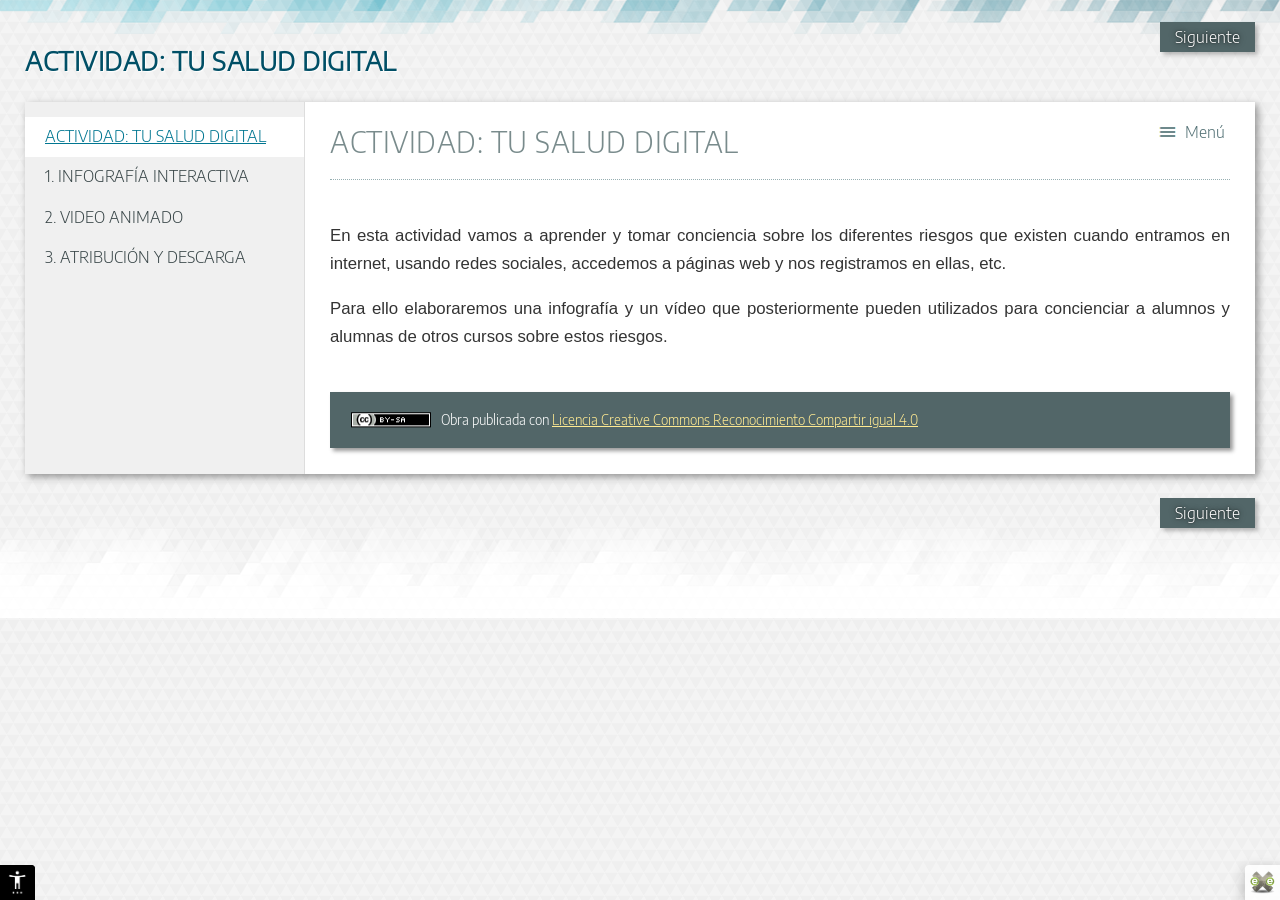
<file: index.html>
<!doctype html>
<html lang="es">
<head>
<link rel="stylesheet" type="text/css" href="base.css" />
<link rel="stylesheet" type="text/css" href="content.css" />
<link rel="stylesheet" type="text/css" href="nav.css" />
<meta http-equiv="content-type" content="text/html;  charset=utf-8" />
<title>ACTIVIDAD: TU SALUD DIGITAL </title>
<link rel="shortcut icon" href="favicon.ico" type="image/x-icon" />
<meta name="author" content="Jorge Suárez Menéndez" />
<link rel="license" type="text/html" href="http://creativecommons.org/licenses/by-sa/4.0/" />
<meta name="generator" content="eXeLearning 2.9 - exelearning.net" />
<meta name="description" content="Elaboración de infografía y vídeo sobre los riesgos en Internet" />
<!--[if lt IE 9]><script type="text/javascript" src="exe_html5.js"></script><![endif]-->
<script type="text/javascript" src="exe_jquery.js"></script>
<script type="text/javascript" src="common_i18n.js"></script>
<script type="text/javascript" src="common.js"></script>
<meta name="viewport" content="width=device-width, initial-scale=1" />
</head>
<body class="exe-web-site exe-atools" id="exe-node-0"><script type="text/javascript">document.body.className+=" js"</script>
<div id="content">
<p id="skipNav"><a href="#main" class="sr-av">Saltar la navegación</a></p>
<header id="header" ><div id="headerContent">ACTIVIDAD: TU SALUD DIGITAL</div></header>
<nav id="siteNav">
<ul>
   <li id="active"><a href="index.html" class="active daddy main-node">ACTIVIDAD: TU SALUD DIGITAL</a></li>
   <li><a href="1_infografa_interactiva.html" class="daddy">1. INFOGRAFÍA INTERACTIVA</a>
   <ul class="other-section">
      <li><a href="11_enlace_a_teams.html" class="no-ch">1.1 Enlace a TEAMS</a></li>
      <li><a href="12_rbrica.html" class="no-ch">1.2 Rúbrica</a></li>
   </ul>
   </li>
   <li><a href="2_video_animado.html" class="daddy">2. VIDEO ANIMADO</a>
   <ul class="other-section">
      <li><a href="21_enlace_a_teams.html" class="no-ch">2.1 Enlace a TEAMS</a></li>
      <li><a href="22_rbrica.html" class="no-ch">2.2 Rúbrica</a></li>
      <li><a href="23_tutoriales.html" class="no-ch">2.3 Tutoriales</a></li>
   </ul>
   </li>
   <li><a href="3_atribucin__y_descarga.html" class="no-ch">3. ATRIBUCIÓN  Y DESCARGA</a></li>
</ul>
</nav>
<div id='topPagination'>
<nav class="pagination noprt">
<a href="1_infografa_interactiva.html" class="next"><span>Siguiente<span> &raquo;</span></span></a>
</nav>
</div>
<div id="main-wrapper">
<section id="main">
<header id="nodeDecoration"><h1 id="nodeTitle">ACTIVIDAD: TU SALUD DIGITAL</h1></header>
<article class="iDevice_wrapper textIdevice" id="id16">
<div class="iDevice emphasis0" >
<div id="ta16_133_2" class="block iDevice_content">
<div class="exe-text"><p style="text-align: justify;"><span style="font-family: tahoma, arial, helvetica, sans-serif;">En esta actividad vamos a aprender y tomar conciencia sobre los diferentes riesgos que existen cuando entramos en internet, usando redes sociales, accedemos a páginas web y nos registramos en ellas, etc.</span></p>
<p style="text-align: justify;"><span style="font-family: tahoma, arial, helvetica, sans-serif;">Para ello elaboraremos una infografía y un vídeo que posteriormente pueden utilizados para concienciar a alumnos y alumnas de otros cursos sobre estos riesgos.</span></p></div>
</div>
</div>
</article>
<div id="packageLicense" class="cc cc-by-sa">
<p><span>Obra publicada con</span> <a rel="license" href="http://creativecommons.org/licenses/by-sa/4.0/">Licencia Creative Commons Reconocimiento Compartir igual 4.0</a></p>
</div>
</section>
</div>
<div id='bottomPagination'>
<nav class="pagination noprt">
<a href="1_infografa_interactiva.html" class="next"><span>Siguiente<span> &raquo;</span></span></a>
</nav>
</div>
</div>
<p id="made-with-eXe"><a href="https://exelearning.net/" target="_blank" rel="noopener"><span>Creado con eXeLearning<span> (Ventana nueva)</span></span></a></p><script type="text/javascript" src="_intef_js.js"></script></body></html>
</file>
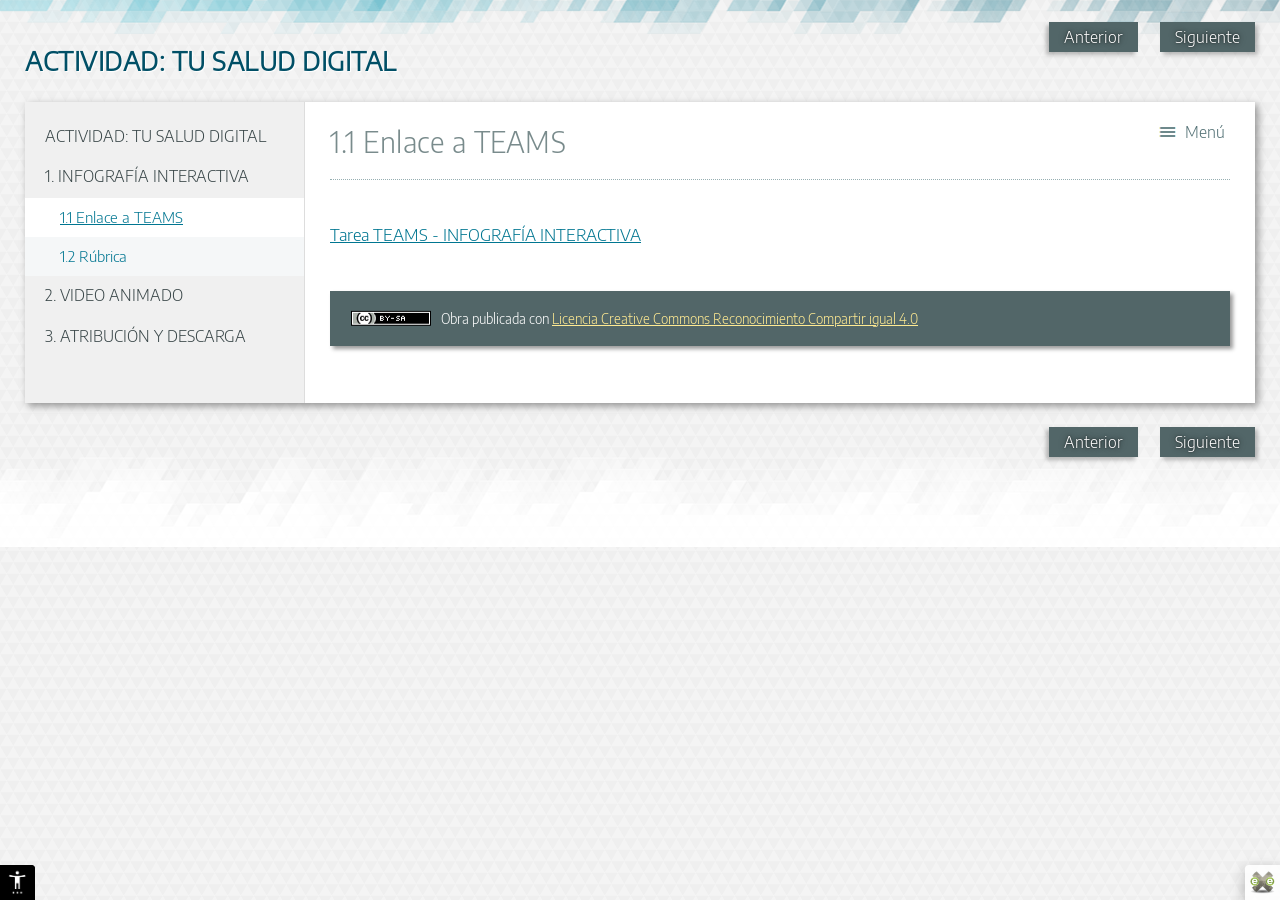
<file: 11_enlace_a_teams.html>
<!doctype html>
<html lang="es">
<head>
<link rel="stylesheet" type="text/css" href="base.css" />
<link rel="stylesheet" type="text/css" href="content.css" />
<link rel="stylesheet" type="text/css" href="nav.css" />
<meta http-equiv="content-type" content="text/html;  charset=utf-8" />
<title>1.1 Enlace a TEAMS | ACTIVIDAD: TU SALUD DIGITAL </title>
<link rel="shortcut icon" href="favicon.ico" type="image/x-icon" />
<meta name="author" content="Jorge Suárez Menéndez" />
<link rel="license" type="text/html" href="http://creativecommons.org/licenses/by-sa/4.0/" />
<meta name="generator" content="eXeLearning 2.9 - exelearning.net" />
<!--[if lt IE 9]><script type="text/javascript" src="exe_html5.js"></script><![endif]-->
<script type="text/javascript" src="exe_jquery.js"></script>
<script type="text/javascript" src="common_i18n.js"></script>
<script type="text/javascript" src="common.js"></script>
<meta name="viewport" content="width=device-width, initial-scale=1" />
</head>
<body class="exe-web-site exe-atools" id="exe-node-5"><script type="text/javascript">document.body.className+=" js"</script>
<div id="content">
<p id="skipNav"><a href="#main" class="sr-av">Saltar la navegación</a></p>
<header id="header" ><div id="headerContent">ACTIVIDAD: TU SALUD DIGITAL</div></header>
<nav id="siteNav">
<ul>
   <li><a href="index.html" class="daddy main-node">ACTIVIDAD: TU SALUD DIGITAL</a></li>
   <li class="current-page-parent"><a href="1_infografa_interactiva.html" class="current-page-parent daddy">1. INFOGRAFÍA INTERACTIVA</a>
   <ul>
      <li id="active"><a href="11_enlace_a_teams.html" class="active no-ch">1.1 Enlace a TEAMS</a></li>
      <li><a href="12_rbrica.html" class="no-ch">1.2 Rúbrica</a></li>
   </ul>
   </li>
   <li><a href="2_video_animado.html" class="daddy">2. VIDEO ANIMADO</a>
   <ul class="other-section">
      <li><a href="21_enlace_a_teams.html" class="no-ch">2.1 Enlace a TEAMS</a></li>
      <li><a href="22_rbrica.html" class="no-ch">2.2 Rúbrica</a></li>
      <li><a href="23_tutoriales.html" class="no-ch">2.3 Tutoriales</a></li>
   </ul>
   </li>
   <li><a href="3_atribucin__y_descarga.html" class="no-ch">3. ATRIBUCIÓN  Y DESCARGA</a></li>
</ul>
</nav>
<div id='topPagination'>
<nav class="pagination noprt">
<a href="1_infografa_interactiva.html" class="prev"><span><span>&laquo; </span>Anterior</span></a> <span class="sep">| </span><a href="12_rbrica.html" class="next"><span>Siguiente<span> &raquo;</span></span></a>
</nav>
</div>
<div id="main-wrapper">
<section id="main">
<header id="nodeDecoration"><h1 id="nodeTitle">1.1 Enlace a TEAMS</h1></header>
<article class="iDevice_wrapper textIdevice" id="id4">
<div class="iDevice emphasis0" >
<div id="ta4_131_2" class="block iDevice_content">
<div class="exe-text"><p><a href="https://teams.microsoft.com/l/entity/66aeee93-507d-479a-a3ef-8f494af43945/classroom?context=%7B%22subEntityId%22%3A%22%7B%5C%22version%5C%22%3A%5C%221.0%5C%22%2C%5C%22config%5C%22%3A%7B%5C%22classes%5C%22%3A%5B%7B%5C%22id%5C%22%3A%5C%2234154242-86b1-4dab-9a9b-9d991a71af0a%5C%22%2C%5C%22assignmentIds%5C%22%3A%5B%5C%2270a2800d-8a1d-429a-a1ea-0e8ee14d1b12%5C%22%5D%7D%5D%7D%2C%5C%22action%5C%22%3A%5C%22navigate%5C%22%2C%5C%22view%5C%22%3A%5C%22assignment-viewer%5C%22%2C%5C%22appId%5C%22%3A%5C%22ccb65bcd-04ba-421a-8791-a299a70904b6%5C%22%2C%5C%22deeplinkType%5C%22%3A4%7D%22%2C%22channelId%22%3Anull%7D">Tarea TEAMS - INFOGRAFÍA INTERACTIVA</a></p></div>
</div>
</div>
</article>
<div id="packageLicense" class="cc cc-by-sa">
<p><span>Obra publicada con</span> <a rel="license" href="http://creativecommons.org/licenses/by-sa/4.0/">Licencia Creative Commons Reconocimiento Compartir igual 4.0</a></p>
</div>
</section>
</div>
<div id='bottomPagination'>
<nav class="pagination noprt">
<a href="1_infografa_interactiva.html" class="prev"><span><span>&laquo; </span>Anterior</span></a> <span class="sep">| </span><a href="12_rbrica.html" class="next"><span>Siguiente<span> &raquo;</span></span></a>
</nav>
</div>
</div>
<p id="made-with-eXe"><a href="https://exelearning.net/" target="_blank" rel="noopener"><span>Creado con eXeLearning<span> (Ventana nueva)</span></span></a></p><script type="text/javascript" src="_intef_js.js"></script></body></html>
</file>
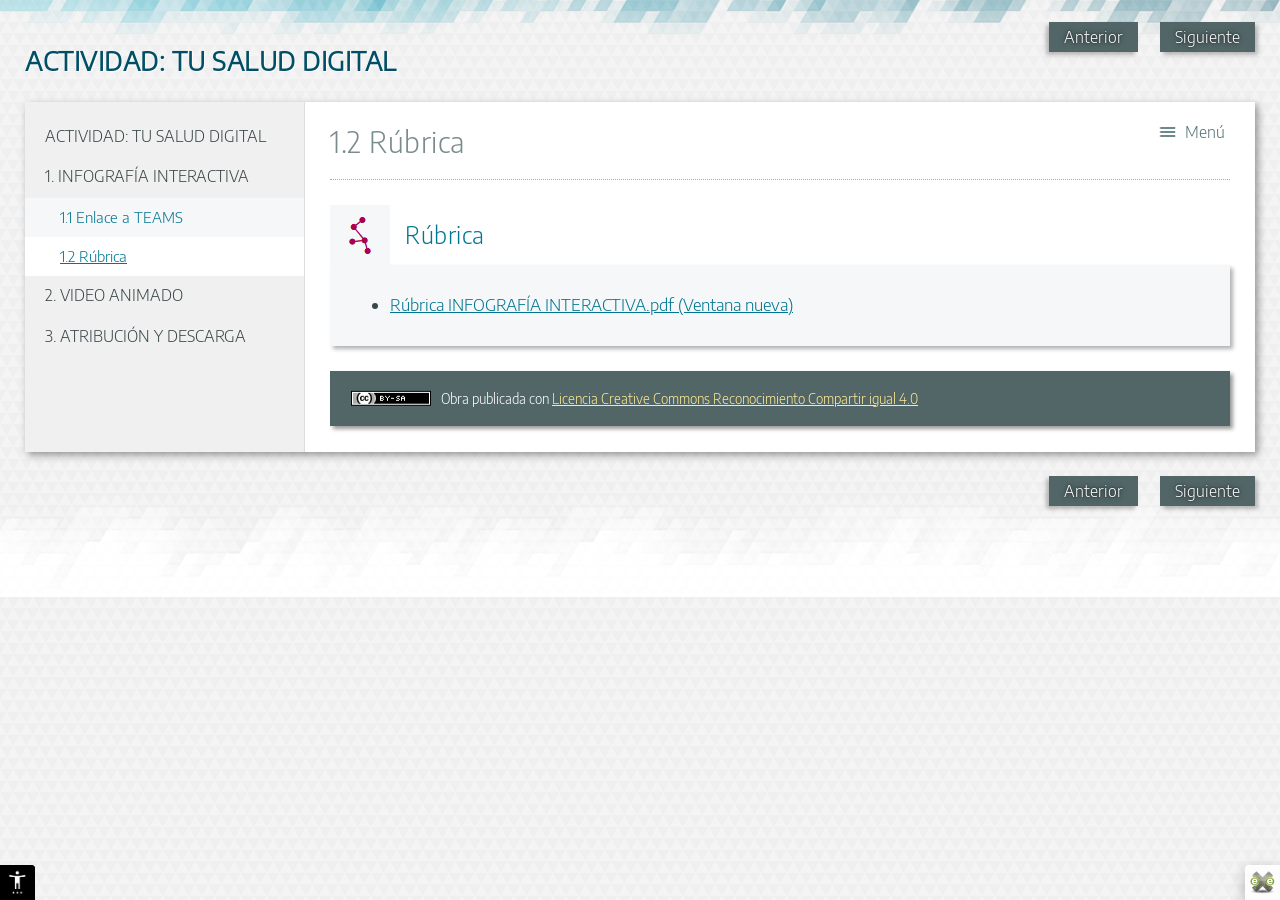
<file: 12_rbrica.html>
<!doctype html>
<html lang="es">
<head>
<link rel="stylesheet" type="text/css" href="base.css" />
<link rel="stylesheet" type="text/css" href="content.css" />
<link rel="stylesheet" type="text/css" href="nav.css" />
<meta http-equiv="content-type" content="text/html;  charset=utf-8" />
<title>1.2 Rúbrica | ACTIVIDAD: TU SALUD DIGITAL </title>
<link rel="shortcut icon" href="favicon.ico" type="image/x-icon" />
<meta name="author" content="Jorge Suárez Menéndez" />
<link rel="license" type="text/html" href="http://creativecommons.org/licenses/by-sa/4.0/" />
<meta name="generator" content="eXeLearning 2.9 - exelearning.net" />
<!--[if lt IE 9]><script type="text/javascript" src="exe_html5.js"></script><![endif]-->
<script type="text/javascript" src="exe_jquery.js"></script>
<script type="text/javascript" src="common_i18n.js"></script>
<script type="text/javascript" src="common.js"></script>
<meta name="viewport" content="width=device-width, initial-scale=1" />
</head>
<body class="exe-web-site exe-atools" id="exe-node-6"><script type="text/javascript">document.body.className+=" js"</script>
<div id="content">
<p id="skipNav"><a href="#main" class="sr-av">Saltar la navegación</a></p>
<header id="header" ><div id="headerContent">ACTIVIDAD: TU SALUD DIGITAL</div></header>
<nav id="siteNav">
<ul>
   <li><a href="index.html" class="daddy main-node">ACTIVIDAD: TU SALUD DIGITAL</a></li>
   <li class="current-page-parent"><a href="1_infografa_interactiva.html" class="current-page-parent daddy">1. INFOGRAFÍA INTERACTIVA</a>
   <ul>
      <li><a href="11_enlace_a_teams.html" class="no-ch">1.1 Enlace a TEAMS</a></li>
      <li id="active"><a href="12_rbrica.html" class="active no-ch">1.2 Rúbrica</a></li>
   </ul>
   </li>
   <li><a href="2_video_animado.html" class="daddy">2. VIDEO ANIMADO</a>
   <ul class="other-section">
      <li><a href="21_enlace_a_teams.html" class="no-ch">2.1 Enlace a TEAMS</a></li>
      <li><a href="22_rbrica.html" class="no-ch">2.2 Rúbrica</a></li>
      <li><a href="23_tutoriales.html" class="no-ch">2.3 Tutoriales</a></li>
   </ul>
   </li>
   <li><a href="3_atribucin__y_descarga.html" class="no-ch">3. ATRIBUCIÓN  Y DESCARGA</a></li>
</ul>
</nav>
<div id='topPagination'>
<nav class="pagination noprt">
<a href="11_enlace_a_teams.html" class="prev"><span><span>&laquo; </span>Anterior</span></a> <span class="sep">| </span><a href="2_video_animado.html" class="next"><span>Siguiente<span> &raquo;</span></span></a>
</nav>
</div>
<div id="main-wrapper">
<section id="main">
<header id="nodeDecoration"><h1 id="nodeTitle">1.2 Rúbrica</h1></header>
<article class="iDevice_wrapper FileAttachIdeviceInc em_iDevice em_iDevice_assignment" id="id7">
<div class="iDevice emphasis1" >
<header class="iDevice_header"><h1 class="iDeviceTitle">Rúbrica</h1></header>
<div class="iDevice_inner">
<div class="iDevice_content_wrapper">
<div id="ta7_82" class="block iDevice_content">

</div>
<ul class='exeFileList'><li><a href='RUBRICA INFOGRAFIA INTERACTIVA.pdf' target='_blank'>Rúbrica INFOGRAFÍA INTERACTIVA.pdf<span> (Ventana nueva)</span></a></li>
</ul></div>
</div>
</div>
</article>
<div id="packageLicense" class="cc cc-by-sa">
<p><span>Obra publicada con</span> <a rel="license" href="http://creativecommons.org/licenses/by-sa/4.0/">Licencia Creative Commons Reconocimiento Compartir igual 4.0</a></p>
</div>
</section>
</div>
<div id='bottomPagination'>
<nav class="pagination noprt">
<a href="11_enlace_a_teams.html" class="prev"><span><span>&laquo; </span>Anterior</span></a> <span class="sep">| </span><a href="2_video_animado.html" class="next"><span>Siguiente<span> &raquo;</span></span></a>
</nav>
</div>
</div>
<p id="made-with-eXe"><a href="https://exelearning.net/" target="_blank" rel="noopener"><span>Creado con eXeLearning<span> (Ventana nueva)</span></span></a></p><script type="text/javascript" src="_intef_js.js"></script></body></html>
</file>
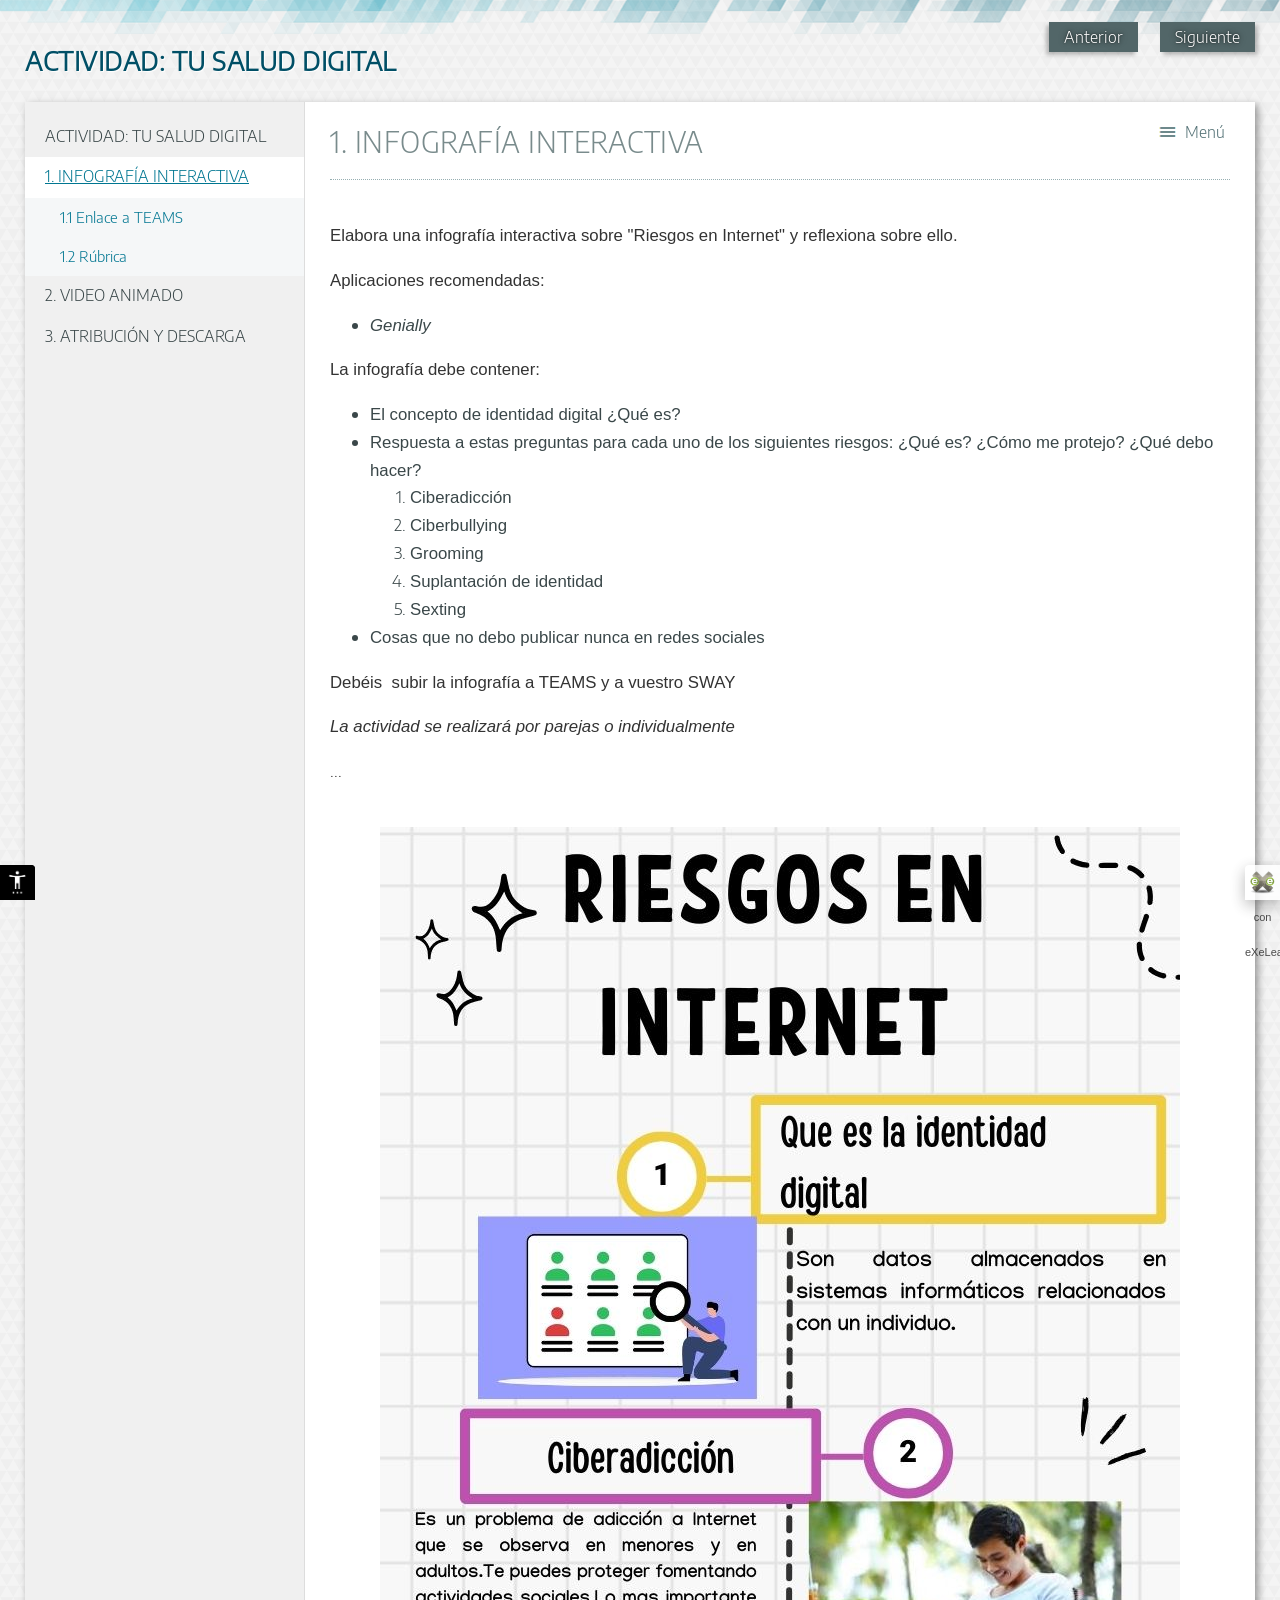
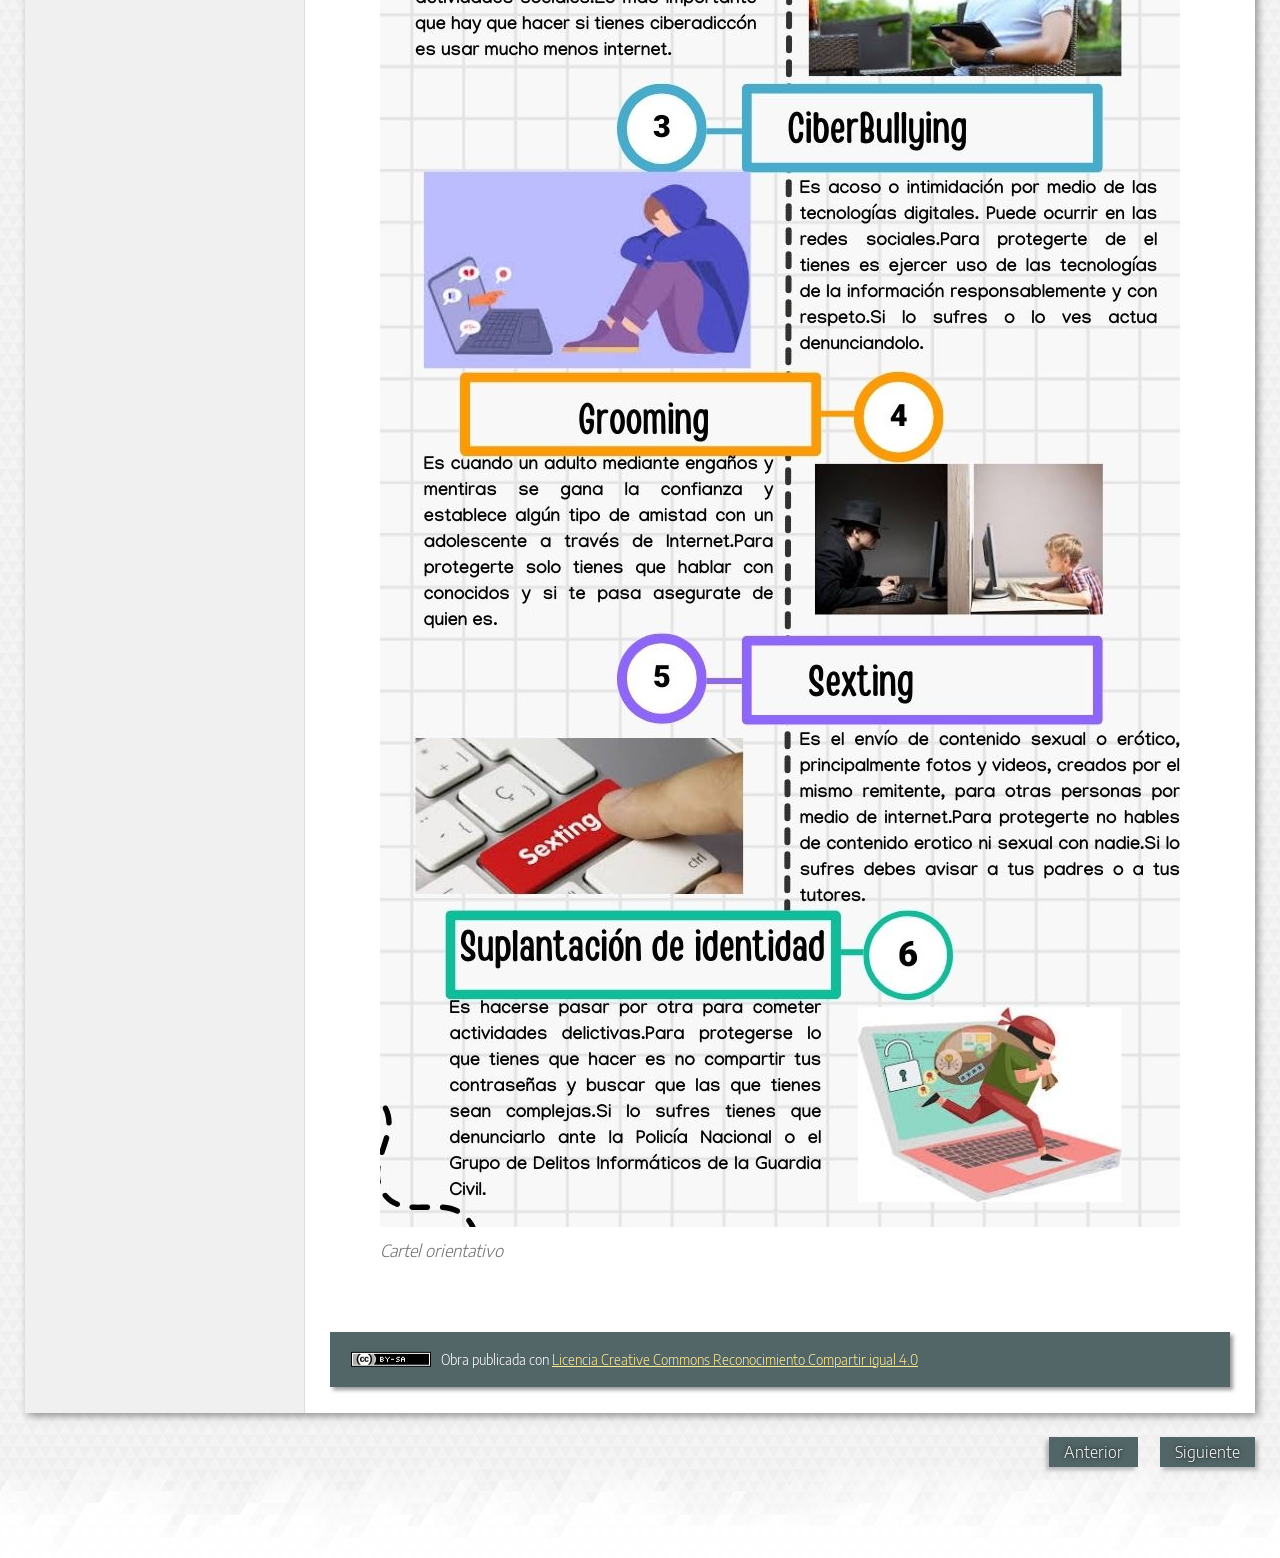
<file: 1_infografa_interactiva.html>
<!doctype html>
<html lang="es">
<head>
<link rel="stylesheet" type="text/css" href="base.css" />
<link rel="stylesheet" type="text/css" href="content.css" />
<link rel="stylesheet" type="text/css" href="nav.css" />
<meta http-equiv="content-type" content="text/html;  charset=utf-8" />
<title>1. INFOGRAFÍA INTERACTIVA | ACTIVIDAD: TU SALUD DIGITAL </title>
<link rel="shortcut icon" href="favicon.ico" type="image/x-icon" />
<meta name="author" content="Jorge Suárez Menéndez" />
<link rel="license" type="text/html" href="http://creativecommons.org/licenses/by-sa/4.0/" />
<meta name="generator" content="eXeLearning 2.9 - exelearning.net" />
<!--[if lt IE 9]><script type="text/javascript" src="exe_html5.js"></script><![endif]-->
<script type="text/javascript" src="exe_jquery.js"></script>
<script type="text/javascript" src="common_i18n.js"></script>
<script type="text/javascript" src="common.js"></script>
<meta name="viewport" content="width=device-width, initial-scale=1" />
</head>
<body class="exe-web-site exe-atools" id="exe-node-1"><script type="text/javascript">document.body.className+=" js"</script>
<div id="content">
<p id="skipNav"><a href="#main" class="sr-av">Saltar la navegación</a></p>
<header id="header" ><div id="headerContent">ACTIVIDAD: TU SALUD DIGITAL</div></header>
<nav id="siteNav">
<ul>
   <li><a href="index.html" class="daddy main-node">ACTIVIDAD: TU SALUD DIGITAL</a></li>
   <li id="active"><a href="1_infografa_interactiva.html" class="active daddy">1. INFOGRAFÍA INTERACTIVA</a>
   <ul>
      <li><a href="11_enlace_a_teams.html" class="no-ch">1.1 Enlace a TEAMS</a></li>
      <li><a href="12_rbrica.html" class="no-ch">1.2 Rúbrica</a></li>
   </ul>
   </li>
   <li><a href="2_video_animado.html" class="daddy">2. VIDEO ANIMADO</a>
   <ul class="other-section">
      <li><a href="21_enlace_a_teams.html" class="no-ch">2.1 Enlace a TEAMS</a></li>
      <li><a href="22_rbrica.html" class="no-ch">2.2 Rúbrica</a></li>
      <li><a href="23_tutoriales.html" class="no-ch">2.3 Tutoriales</a></li>
   </ul>
   </li>
   <li><a href="3_atribucin__y_descarga.html" class="no-ch">3. ATRIBUCIÓN  Y DESCARGA</a></li>
</ul>
</nav>
<div id='topPagination'>
<nav class="pagination noprt">
<a href="index.html" class="prev"><span><span>&laquo; </span>Anterior</span></a> <span class="sep">| </span><a href="11_enlace_a_teams.html" class="next"><span>Siguiente<span> &raquo;</span></span></a>
</nav>
</div>
<div id="main-wrapper">
<section id="main">
<header id="nodeDecoration"><h1 id="nodeTitle">1. INFOGRAFÍA INTERACTIVA</h1></header>
<article class="iDevice_wrapper textIdevice" id="id0">
<div class="iDevice emphasis0" >
<div id="ta0_127_2" class="block iDevice_content">
<div class="exe-text"><p><span style="font-family: tahoma, arial, helvetica, sans-serif;">Elabora una infografía interactiva sobre "Riesgos en Internet" y reflexiona sobre ello. </span></p>
<p><span style="font-family: tahoma, arial, helvetica, sans-serif;">Aplicaciones recomendadas:</span><span style="font-family: tahoma, arial, helvetica, sans-serif;"></span></p>
<ul>
<li><em><span style="font-family: tahoma, arial, helvetica, sans-serif;">Genially</span></em></li>
</ul>
<p><span style="font-family: tahoma, arial, helvetica, sans-serif;">La infografía debe contener: </span></p>
<ul style="list-style-type: disc;">
<li><span style="font-family: tahoma, arial, helvetica, sans-serif;">El concepto de identidad digital ¿Qué es? </span></li>
<li><span style="font-family: tahoma, arial, helvetica, sans-serif;">Respuesta a estas preguntas para cada uno de los siguientes riesgos: ¿Qué es? ¿Cómo me protejo? ¿Qué debo hacer?</span>
<ol>
<li><span style="font-family: tahoma, arial, helvetica, sans-serif;">Ciberadicción</span></li>
<li><span style="font-family: tahoma, arial, helvetica, sans-serif;">Ciberbullying</span></li>
<li><span style="font-family: tahoma, arial, helvetica, sans-serif;"> Grooming</span></li>
<li><span style="font-family: tahoma, arial, helvetica, sans-serif;">Suplantación de identidad</span></li>
<li><span style="font-family: tahoma, arial, helvetica, sans-serif;"> Sexting</span><span style="font-family: tahoma, arial, helvetica, sans-serif;"></span><span style="font-family: tahoma, arial, helvetica, sans-serif;"></span><span style="font-family: tahoma, arial, helvetica, sans-serif; background-color: #00ccff;"></span></li>
</ol>
</li>
<li><span style="font-family: tahoma, arial, helvetica, sans-serif;">Cosas que no debo publicar nunca en redes sociales</span><span style="font-family: tahoma, arial, helvetica, sans-serif;"> </span><br /><span style="font-family: tahoma, arial, helvetica, sans-serif;"></span></li>
</ul>
<p><span style="font-family: tahoma, arial, helvetica, sans-serif;">Debéis  subir la infografía a TEAMS y a vuestro SWAY </span></p>
<p><em><span style="font-family: tahoma, arial, helvetica, sans-serif;">La actividad se realizará por parejas o individualmente</span></em></p>
<p>...</p>
<figure class="exe-figure exe-image position-center" style="width: 800px;"><img src="Riesgos_de_internet.jpg" alt="" title="Cartel orientativo" width="800" height="2000" />
<figcaption class="figcaption"><span class="title"><em>Cartel orientativo</em></span></figcaption>
</figure>
<p></p></div>
</div>
</div>
</article>
<div id="packageLicense" class="cc cc-by-sa">
<p><span>Obra publicada con</span> <a rel="license" href="http://creativecommons.org/licenses/by-sa/4.0/">Licencia Creative Commons Reconocimiento Compartir igual 4.0</a></p>
</div>
</section>
</div>
<div id='bottomPagination'>
<nav class="pagination noprt">
<a href="index.html" class="prev"><span><span>&laquo; </span>Anterior</span></a> <span class="sep">| </span><a href="11_enlace_a_teams.html" class="next"><span>Siguiente<span> &raquo;</span></span></a>
</nav>
</div>
</div>
<p id="made-with-eXe"><a href="https://exelearning.net/" target="_blank" rel="noopener"><span>Creado con eXeLearning<span> (Ventana nueva)</span></span></a></p><script type="text/javascript" src="_intef_js.js"></script></body></html>
</file>
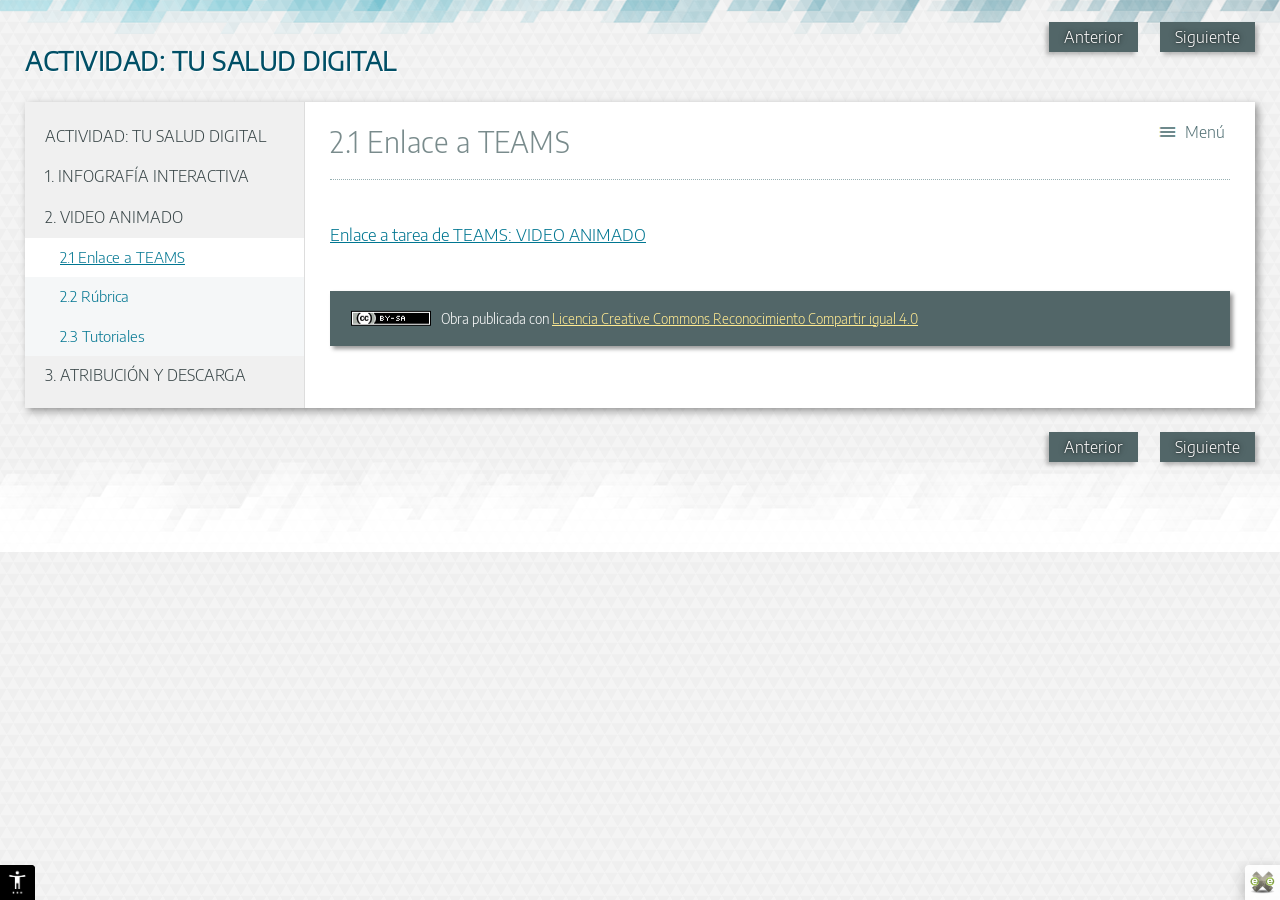
<file: 21_enlace_a_teams.html>
<!doctype html>
<html lang="es">
<head>
<link rel="stylesheet" type="text/css" href="base.css" />
<link rel="stylesheet" type="text/css" href="content.css" />
<link rel="stylesheet" type="text/css" href="nav.css" />
<meta http-equiv="content-type" content="text/html;  charset=utf-8" />
<title>2.1 Enlace a TEAMS | ACTIVIDAD: TU SALUD DIGITAL </title>
<link rel="shortcut icon" href="favicon.ico" type="image/x-icon" />
<meta name="author" content="Jorge Suárez Menéndez" />
<link rel="license" type="text/html" href="http://creativecommons.org/licenses/by-sa/4.0/" />
<meta name="generator" content="eXeLearning 2.9 - exelearning.net" />
<!--[if lt IE 9]><script type="text/javascript" src="exe_html5.js"></script><![endif]-->
<script type="text/javascript" src="exe_jquery.js"></script>
<script type="text/javascript" src="common_i18n.js"></script>
<script type="text/javascript" src="common.js"></script>
<meta name="viewport" content="width=device-width, initial-scale=1" />
</head>
<body class="exe-web-site exe-atools" id="exe-node-4"><script type="text/javascript">document.body.className+=" js"</script>
<div id="content">
<p id="skipNav"><a href="#main" class="sr-av">Saltar la navegación</a></p>
<header id="header" ><div id="headerContent">ACTIVIDAD: TU SALUD DIGITAL</div></header>
<nav id="siteNav">
<ul>
   <li><a href="index.html" class="daddy main-node">ACTIVIDAD: TU SALUD DIGITAL</a></li>
   <li><a href="1_infografa_interactiva.html" class="daddy">1. INFOGRAFÍA INTERACTIVA</a>
   <ul class="other-section">
      <li><a href="11_enlace_a_teams.html" class="no-ch">1.1 Enlace a TEAMS</a></li>
      <li><a href="12_rbrica.html" class="no-ch">1.2 Rúbrica</a></li>
   </ul>
   </li>
   <li class="current-page-parent"><a href="2_video_animado.html" class="current-page-parent daddy">2. VIDEO ANIMADO</a>
   <ul>
      <li id="active"><a href="21_enlace_a_teams.html" class="active no-ch">2.1 Enlace a TEAMS</a></li>
      <li><a href="22_rbrica.html" class="no-ch">2.2 Rúbrica</a></li>
      <li><a href="23_tutoriales.html" class="no-ch">2.3 Tutoriales</a></li>
   </ul>
   </li>
   <li><a href="3_atribucin__y_descarga.html" class="no-ch">3. ATRIBUCIÓN  Y DESCARGA</a></li>
</ul>
</nav>
<div id='topPagination'>
<nav class="pagination noprt">
<a href="2_video_animado.html" class="prev"><span><span>&laquo; </span>Anterior</span></a> <span class="sep">| </span><a href="22_rbrica.html" class="next"><span>Siguiente<span> &raquo;</span></span></a>
</nav>
</div>
<div id="main-wrapper">
<section id="main">
<header id="nodeDecoration"><h1 id="nodeTitle">2.1 Enlace a TEAMS</h1></header>
<article class="iDevice_wrapper textIdevice" id="id9">
<div class="iDevice emphasis0" >
<div id="ta9_136_2" class="block iDevice_content">
<div class="exe-text"><p><a href="https://teams.microsoft.com/l/entity/66aeee93-507d-479a-a3ef-8f494af43945/classroom?context=%7B%22subEntityId%22%3A%22%7B%5C%22version%5C%22%3A%5C%221.0%5C%22%2C%5C%22config%5C%22%3A%7B%5C%22classes%5C%22%3A%5B%7B%5C%22id%5C%22%3A%5C%2234154242-86b1-4dab-9a9b-9d991a71af0a%5C%22%2C%5C%22assignmentIds%5C%22%3A%5B%5C%22243f0b19-2121-4717-bf2e-b218dac28ef6%5C%22%5D%7D%5D%7D%2C%5C%22action%5C%22%3A%5C%22navigate%5C%22%2C%5C%22view%5C%22%3A%5C%22assignment-viewer%5C%22%2C%5C%22appId%5C%22%3A%5C%22ccb65bcd-04ba-421a-8791-a299a70904b6%5C%22%2C%5C%22deeplinkType%5C%22%3A4%7D%22%2C%22channelId%22%3Anull%7D">Enlace a tarea de TEAMS: VIDEO ANIMADO</a></p></div>
</div>
</div>
</article>
<div id="packageLicense" class="cc cc-by-sa">
<p><span>Obra publicada con</span> <a rel="license" href="http://creativecommons.org/licenses/by-sa/4.0/">Licencia Creative Commons Reconocimiento Compartir igual 4.0</a></p>
</div>
</section>
</div>
<div id='bottomPagination'>
<nav class="pagination noprt">
<a href="2_video_animado.html" class="prev"><span><span>&laquo; </span>Anterior</span></a> <span class="sep">| </span><a href="22_rbrica.html" class="next"><span>Siguiente<span> &raquo;</span></span></a>
</nav>
</div>
</div>
<p id="made-with-eXe"><a href="https://exelearning.net/" target="_blank" rel="noopener"><span>Creado con eXeLearning<span> (Ventana nueva)</span></span></a></p><script type="text/javascript" src="_intef_js.js"></script></body></html>
</file>
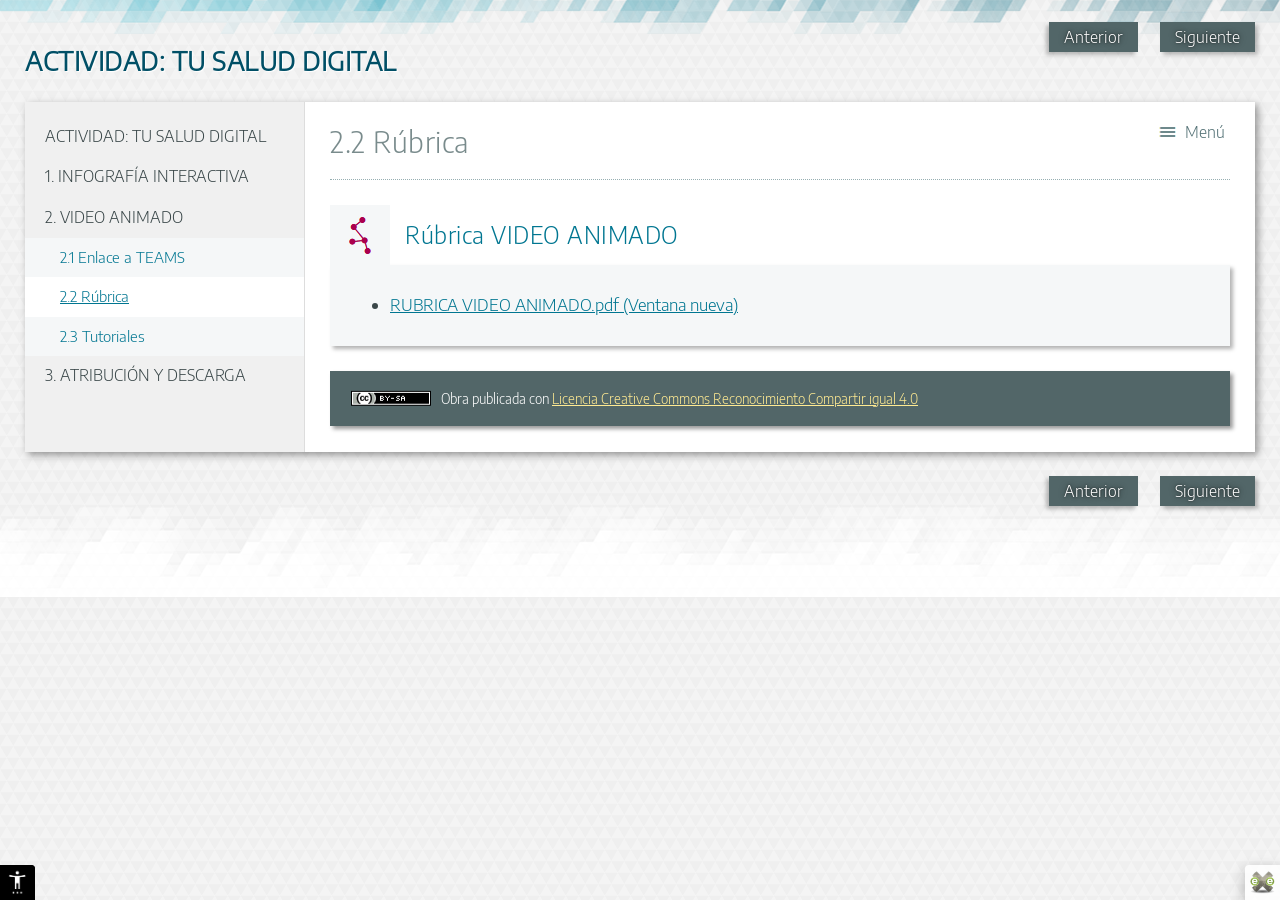
<file: 22_rbrica.html>
<!doctype html>
<html lang="es">
<head>
<link rel="stylesheet" type="text/css" href="base.css" />
<link rel="stylesheet" type="text/css" href="content.css" />
<link rel="stylesheet" type="text/css" href="nav.css" />
<meta http-equiv="content-type" content="text/html;  charset=utf-8" />
<title>2.2 Rúbrica | ACTIVIDAD: TU SALUD DIGITAL </title>
<link rel="shortcut icon" href="favicon.ico" type="image/x-icon" />
<meta name="author" content="Jorge Suárez Menéndez" />
<link rel="license" type="text/html" href="http://creativecommons.org/licenses/by-sa/4.0/" />
<meta name="generator" content="eXeLearning 2.9 - exelearning.net" />
<!--[if lt IE 9]><script type="text/javascript" src="exe_html5.js"></script><![endif]-->
<script type="text/javascript" src="exe_jquery.js"></script>
<script type="text/javascript" src="common_i18n.js"></script>
<script type="text/javascript" src="common.js"></script>
<meta name="viewport" content="width=device-width, initial-scale=1" />
</head>
<body class="exe-web-site exe-atools" id="exe-node-7"><script type="text/javascript">document.body.className+=" js"</script>
<div id="content">
<p id="skipNav"><a href="#main" class="sr-av">Saltar la navegación</a></p>
<header id="header" ><div id="headerContent">ACTIVIDAD: TU SALUD DIGITAL</div></header>
<nav id="siteNav">
<ul>
   <li><a href="index.html" class="daddy main-node">ACTIVIDAD: TU SALUD DIGITAL</a></li>
   <li><a href="1_infografa_interactiva.html" class="daddy">1. INFOGRAFÍA INTERACTIVA</a>
   <ul class="other-section">
      <li><a href="11_enlace_a_teams.html" class="no-ch">1.1 Enlace a TEAMS</a></li>
      <li><a href="12_rbrica.html" class="no-ch">1.2 Rúbrica</a></li>
   </ul>
   </li>
   <li class="current-page-parent"><a href="2_video_animado.html" class="current-page-parent daddy">2. VIDEO ANIMADO</a>
   <ul>
      <li><a href="21_enlace_a_teams.html" class="no-ch">2.1 Enlace a TEAMS</a></li>
      <li id="active"><a href="22_rbrica.html" class="active no-ch">2.2 Rúbrica</a></li>
      <li><a href="23_tutoriales.html" class="no-ch">2.3 Tutoriales</a></li>
   </ul>
   </li>
   <li><a href="3_atribucin__y_descarga.html" class="no-ch">3. ATRIBUCIÓN  Y DESCARGA</a></li>
</ul>
</nav>
<div id='topPagination'>
<nav class="pagination noprt">
<a href="21_enlace_a_teams.html" class="prev"><span><span>&laquo; </span>Anterior</span></a> <span class="sep">| </span><a href="23_tutoriales.html" class="next"><span>Siguiente<span> &raquo;</span></span></a>
</nav>
</div>
<div id="main-wrapper">
<section id="main">
<header id="nodeDecoration"><h1 id="nodeTitle">2.2 Rúbrica</h1></header>
<article class="iDevice_wrapper FileAttachIdeviceInc em_iDevice em_iDevice_assignment" id="id8">
<div class="iDevice emphasis1" >
<header class="iDevice_header"><h1 class="iDeviceTitle">Rúbrica VIDEO ANIMADO</h1></header>
<div class="iDevice_inner">
<div class="iDevice_content_wrapper">
<div id="ta8_82" class="block iDevice_content">

</div>
<ul class='exeFileList'><li><a href='RUBRICA VIDEO ANIMADO.pdf' target='_blank'>RUBRICA VIDEO ANIMADO.pdf<span> (Ventana nueva)</span></a></li>
</ul></div>
</div>
</div>
</article>
<div id="packageLicense" class="cc cc-by-sa">
<p><span>Obra publicada con</span> <a rel="license" href="http://creativecommons.org/licenses/by-sa/4.0/">Licencia Creative Commons Reconocimiento Compartir igual 4.0</a></p>
</div>
</section>
</div>
<div id='bottomPagination'>
<nav class="pagination noprt">
<a href="21_enlace_a_teams.html" class="prev"><span><span>&laquo; </span>Anterior</span></a> <span class="sep">| </span><a href="23_tutoriales.html" class="next"><span>Siguiente<span> &raquo;</span></span></a>
</nav>
</div>
</div>
<p id="made-with-eXe"><a href="https://exelearning.net/" target="_blank" rel="noopener"><span>Creado con eXeLearning<span> (Ventana nueva)</span></span></a></p><script type="text/javascript" src="_intef_js.js"></script></body></html>
</file>
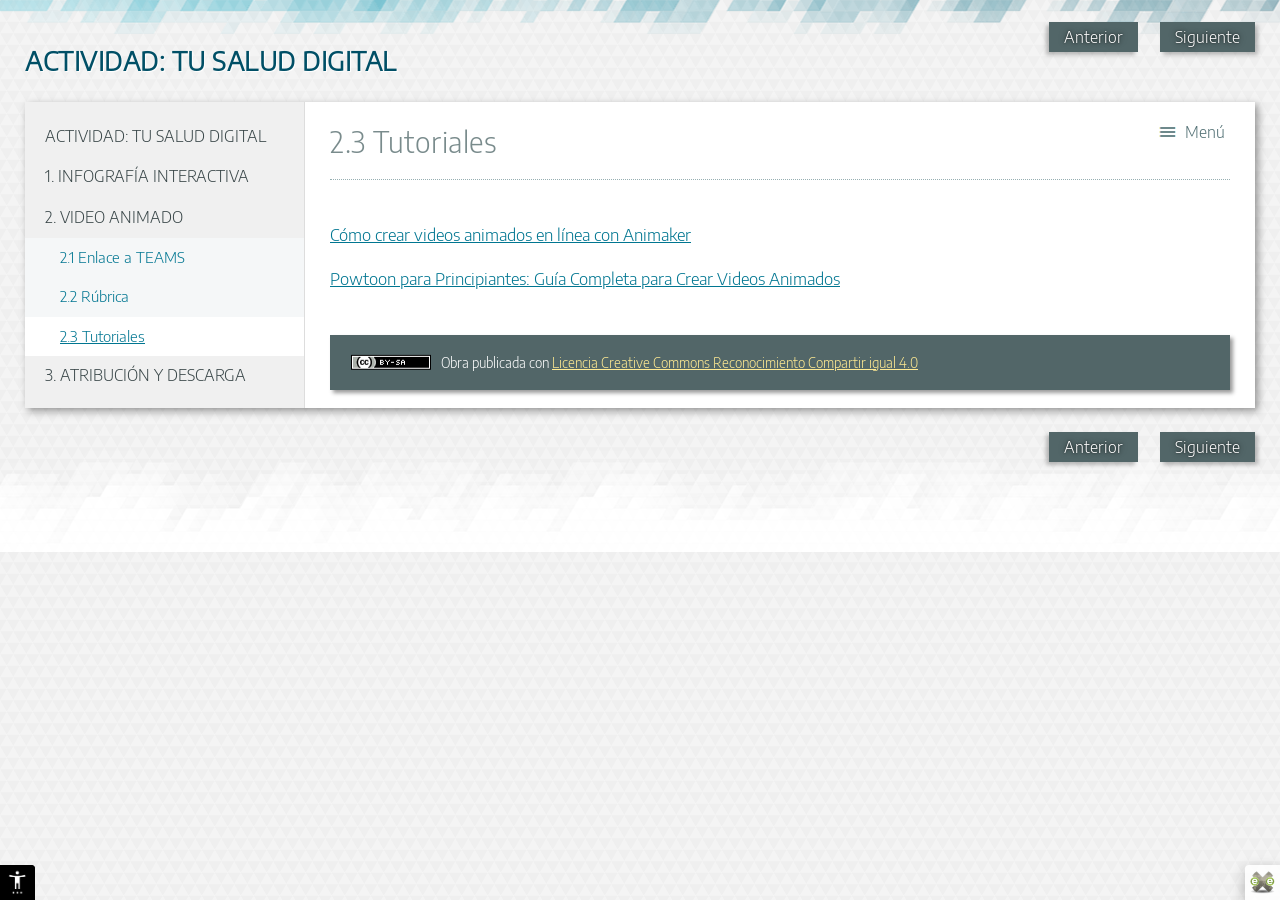
<file: 23_tutoriales.html>
<!doctype html>
<html lang="es">
<head>
<link rel="stylesheet" type="text/css" href="base.css" />
<link rel="stylesheet" type="text/css" href="content.css" />
<link rel="stylesheet" type="text/css" href="nav.css" />
<meta http-equiv="content-type" content="text/html;  charset=utf-8" />
<title>2.3 Tutoriales | ACTIVIDAD: TU SALUD DIGITAL </title>
<link rel="shortcut icon" href="favicon.ico" type="image/x-icon" />
<meta name="author" content="Jorge Suárez Menéndez" />
<link rel="license" type="text/html" href="http://creativecommons.org/licenses/by-sa/4.0/" />
<meta name="generator" content="eXeLearning 2.9 - exelearning.net" />
<!--[if lt IE 9]><script type="text/javascript" src="exe_html5.js"></script><![endif]-->
<script type="text/javascript" src="exe_jquery.js"></script>
<script type="text/javascript" src="common_i18n.js"></script>
<script type="text/javascript" src="common.js"></script>
<meta name="viewport" content="width=device-width, initial-scale=1" />
</head>
<body class="exe-web-site exe-atools" id="exe-node-9"><script type="text/javascript">document.body.className+=" js"</script>
<div id="content">
<p id="skipNav"><a href="#main" class="sr-av">Saltar la navegación</a></p>
<header id="header" ><div id="headerContent">ACTIVIDAD: TU SALUD DIGITAL</div></header>
<nav id="siteNav">
<ul>
   <li><a href="index.html" class="daddy main-node">ACTIVIDAD: TU SALUD DIGITAL</a></li>
   <li><a href="1_infografa_interactiva.html" class="daddy">1. INFOGRAFÍA INTERACTIVA</a>
   <ul class="other-section">
      <li><a href="11_enlace_a_teams.html" class="no-ch">1.1 Enlace a TEAMS</a></li>
      <li><a href="12_rbrica.html" class="no-ch">1.2 Rúbrica</a></li>
   </ul>
   </li>
   <li class="current-page-parent"><a href="2_video_animado.html" class="current-page-parent daddy">2. VIDEO ANIMADO</a>
   <ul>
      <li><a href="21_enlace_a_teams.html" class="no-ch">2.1 Enlace a TEAMS</a></li>
      <li><a href="22_rbrica.html" class="no-ch">2.2 Rúbrica</a></li>
      <li id="active"><a href="23_tutoriales.html" class="active no-ch">2.3 Tutoriales</a></li>
   </ul>
   </li>
   <li><a href="3_atribucin__y_descarga.html" class="no-ch">3. ATRIBUCIÓN  Y DESCARGA</a></li>
</ul>
</nav>
<div id='topPagination'>
<nav class="pagination noprt">
<a href="22_rbrica.html" class="prev"><span><span>&laquo; </span>Anterior</span></a> <span class="sep">| </span><a href="3_atribucin__y_descarga.html" class="next"><span>Siguiente<span> &raquo;</span></span></a>
</nav>
</div>
<div id="main-wrapper">
<section id="main">
<header id="nodeDecoration"><h1 id="nodeTitle">2.3 Tutoriales</h1></header>
<article class="iDevice_wrapper textIdevice" id="id10">
<div class="iDevice emphasis0" >
<div id="ta10_137_2" class="block iDevice_content">
<div class="exe-text"><p><a href="https://youtu.be/XhbCmt-vunI?si=kR1rScnaF1eYgxwX">Cómo crear videos animados en línea con Animaker</a></p>
<p><a href="https://youtu.be/tAZpgFTWPyo?si=RmctH-94A876NSg0">Powtoon para Principiantes: Guía Completa para Crear Videos Animados</a></p></div>
</div>
</div>
</article>
<div id="packageLicense" class="cc cc-by-sa">
<p><span>Obra publicada con</span> <a rel="license" href="http://creativecommons.org/licenses/by-sa/4.0/">Licencia Creative Commons Reconocimiento Compartir igual 4.0</a></p>
</div>
</section>
</div>
<div id='bottomPagination'>
<nav class="pagination noprt">
<a href="22_rbrica.html" class="prev"><span><span>&laquo; </span>Anterior</span></a> <span class="sep">| </span><a href="3_atribucin__y_descarga.html" class="next"><span>Siguiente<span> &raquo;</span></span></a>
</nav>
</div>
</div>
<p id="made-with-eXe"><a href="https://exelearning.net/" target="_blank" rel="noopener"><span>Creado con eXeLearning<span> (Ventana nueva)</span></span></a></p><script type="text/javascript" src="_intef_js.js"></script></body></html>
</file>
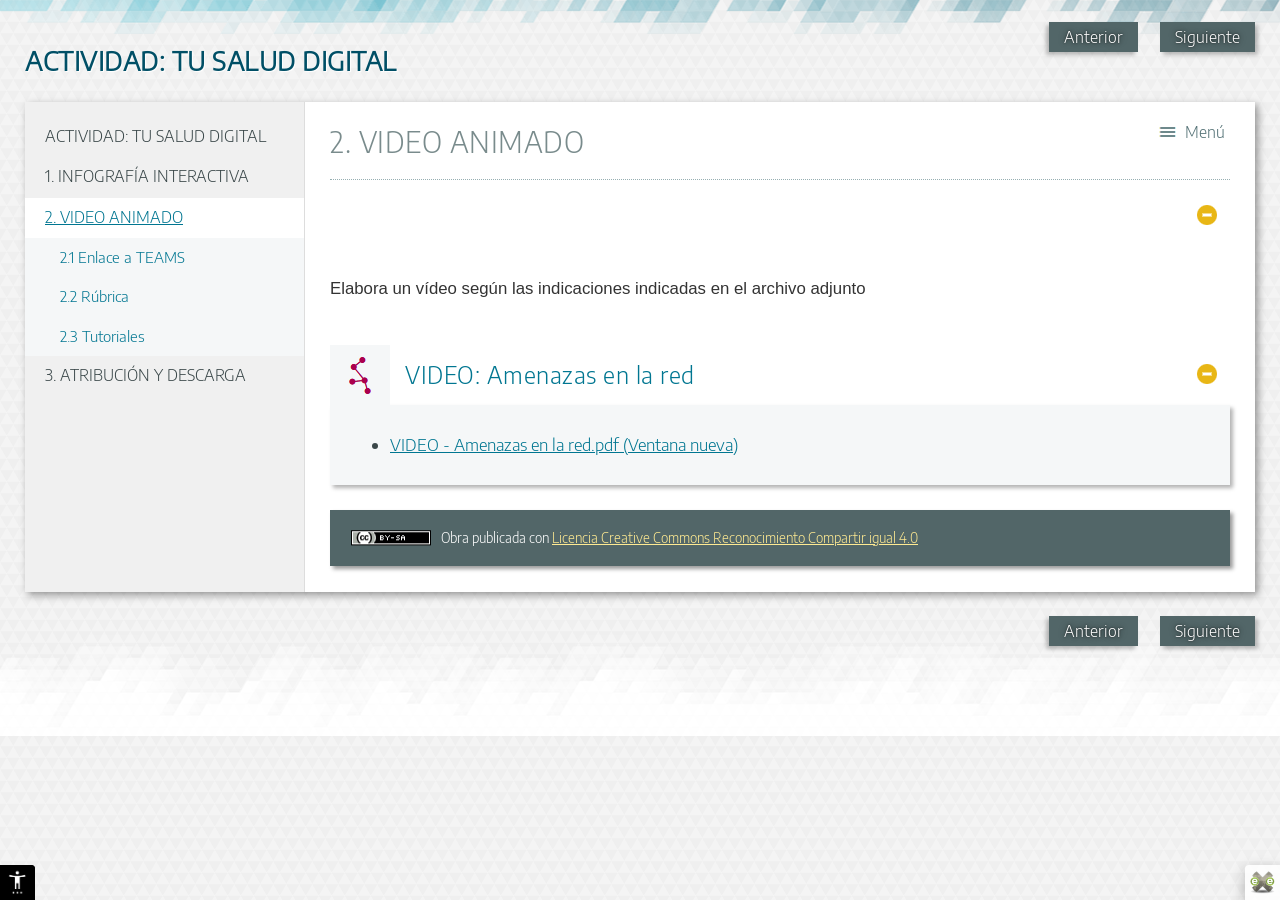
<file: 2_video_animado.html>
<!doctype html>
<html lang="es">
<head>
<link rel="stylesheet" type="text/css" href="base.css" />
<link rel="stylesheet" type="text/css" href="content.css" />
<link rel="stylesheet" type="text/css" href="nav.css" />
<meta http-equiv="content-type" content="text/html;  charset=utf-8" />
<title>2. VIDEO ANIMADO | ACTIVIDAD: TU SALUD DIGITAL </title>
<link rel="shortcut icon" href="favicon.ico" type="image/x-icon" />
<meta name="author" content="Jorge Suárez Menéndez" />
<link rel="license" type="text/html" href="http://creativecommons.org/licenses/by-sa/4.0/" />
<meta name="generator" content="eXeLearning 2.9 - exelearning.net" />
<!--[if lt IE 9]><script type="text/javascript" src="exe_html5.js"></script><![endif]-->
<script type="text/javascript" src="exe_jquery.js"></script>
<script type="text/javascript" src="common_i18n.js"></script>
<script type="text/javascript" src="common.js"></script>
<meta name="viewport" content="width=device-width, initial-scale=1" />
</head>
<body class="exe-web-site exe-atools" id="exe-node-2"><script type="text/javascript">document.body.className+=" js"</script>
<div id="content">
<p id="skipNav"><a href="#main" class="sr-av">Saltar la navegación</a></p>
<header id="header" ><div id="headerContent">ACTIVIDAD: TU SALUD DIGITAL</div></header>
<nav id="siteNav">
<ul>
   <li><a href="index.html" class="daddy main-node">ACTIVIDAD: TU SALUD DIGITAL</a></li>
   <li><a href="1_infografa_interactiva.html" class="daddy">1. INFOGRAFÍA INTERACTIVA</a>
   <ul class="other-section">
      <li><a href="11_enlace_a_teams.html" class="no-ch">1.1 Enlace a TEAMS</a></li>
      <li><a href="12_rbrica.html" class="no-ch">1.2 Rúbrica</a></li>
   </ul>
   </li>
   <li id="active"><a href="2_video_animado.html" class="active daddy">2. VIDEO ANIMADO</a>
   <ul>
      <li><a href="21_enlace_a_teams.html" class="no-ch">2.1 Enlace a TEAMS</a></li>
      <li><a href="22_rbrica.html" class="no-ch">2.2 Rúbrica</a></li>
      <li><a href="23_tutoriales.html" class="no-ch">2.3 Tutoriales</a></li>
   </ul>
   </li>
   <li><a href="3_atribucin__y_descarga.html" class="no-ch">3. ATRIBUCIÓN  Y DESCARGA</a></li>
</ul>
</nav>
<div id='topPagination'>
<nav class="pagination noprt">
<a href="12_rbrica.html" class="prev"><span><span>&laquo; </span>Anterior</span></a> <span class="sep">| </span><a href="21_enlace_a_teams.html" class="next"><span>Siguiente<span> &raquo;</span></span></a>
</nav>
</div>
<div id="main-wrapper">
<section id="main">
<header id="nodeDecoration"><h1 id="nodeTitle">2. VIDEO ANIMADO</h1></header>
<article class="iDevice_wrapper textIdevice" id="id15">
<div class="iDevice emphasis0" >
<div id="ta15_132_2" class="block iDevice_content">
<div class="exe-text"><p><span style="font-family: tahoma, arial, helvetica, sans-serif;">Elabora un vídeo según las indicaciones indicadas en el archivo adjunto</span></p></div>
</div>
</div>
</article>
<article class="iDevice_wrapper FileAttachIdeviceInc em_iDevice em_iDevice_assignment" id="id11">
<div class="iDevice emphasis1" >
<header class="iDevice_header"><h1 class="iDeviceTitle">VIDEO: Amenazas en la red</h1></header>
<div class="iDevice_inner">
<div class="iDevice_content_wrapper">
<div id="ta11_82" class="block iDevice_content">

</div>
<ul class='exeFileList'><li><a href='VIDEO - Amenazas en la red.pdf' target='_blank'>VIDEO - Amenazas en la red.pdf<span> (Ventana nueva)</span></a></li>
</ul></div>
</div>
</div>
</article>
<div id="packageLicense" class="cc cc-by-sa">
<p><span>Obra publicada con</span> <a rel="license" href="http://creativecommons.org/licenses/by-sa/4.0/">Licencia Creative Commons Reconocimiento Compartir igual 4.0</a></p>
</div>
</section>
</div>
<div id='bottomPagination'>
<nav class="pagination noprt">
<a href="12_rbrica.html" class="prev"><span><span>&laquo; </span>Anterior</span></a> <span class="sep">| </span><a href="21_enlace_a_teams.html" class="next"><span>Siguiente<span> &raquo;</span></span></a>
</nav>
</div>
</div>
<p id="made-with-eXe"><a href="https://exelearning.net/" target="_blank" rel="noopener"><span>Creado con eXeLearning<span> (Ventana nueva)</span></span></a></p><script type="text/javascript" src="_intef_js.js"></script></body></html>
</file>
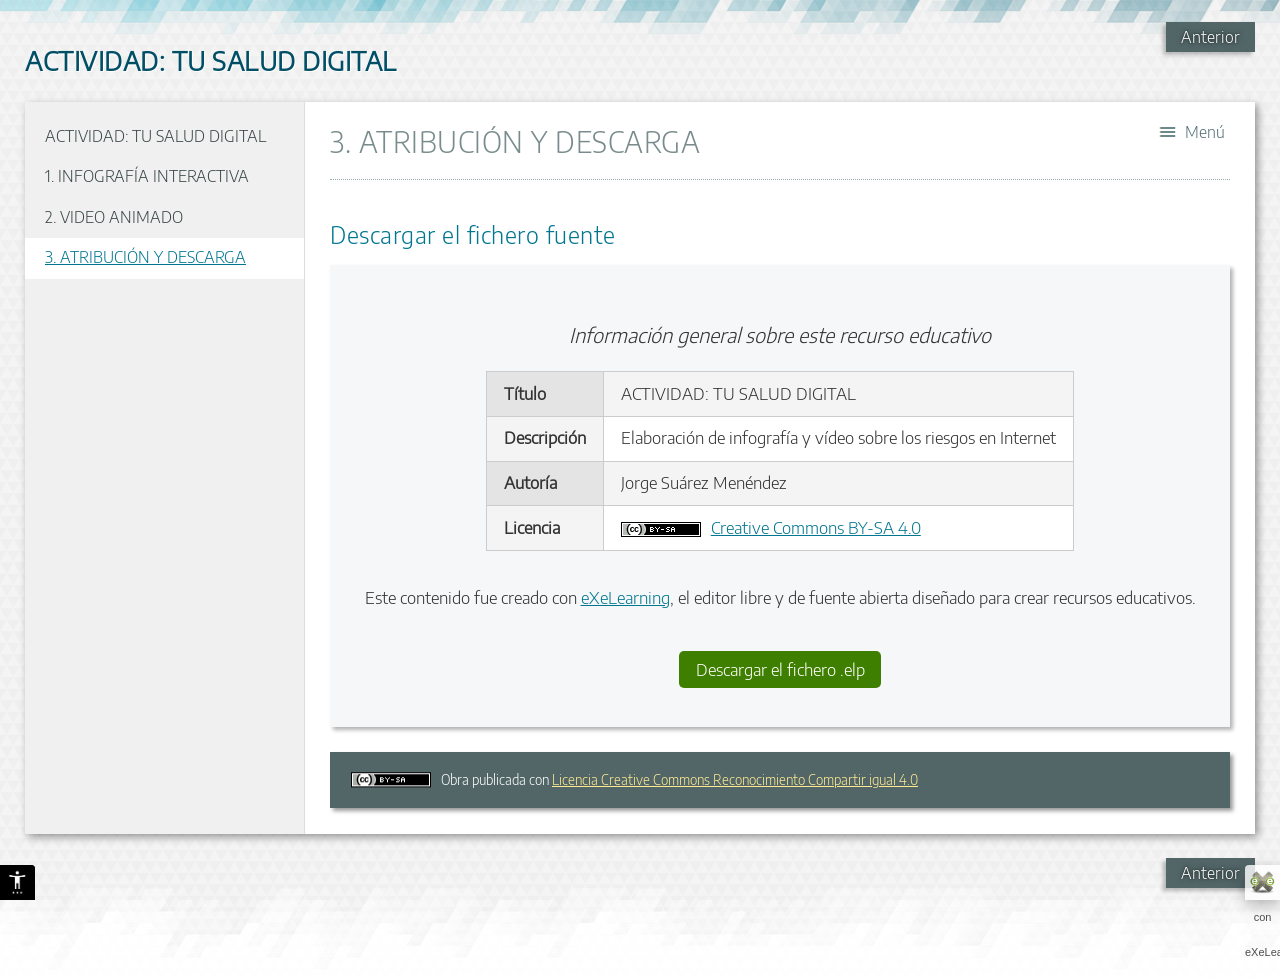
<file: 3_atribucin__y_descarga.html>
<!doctype html>
<html lang="es">
<head>
<link rel="stylesheet" type="text/css" href="base.css" />
<link rel="stylesheet" type="text/css" href="content.css" />
<link rel="stylesheet" type="text/css" href="nav.css" />
<meta http-equiv="content-type" content="text/html;  charset=utf-8" />
<title>3. ATRIBUCIÓN  Y DESCARGA | ACTIVIDAD: TU SALUD DIGITAL </title>
<link rel="shortcut icon" href="favicon.ico" type="image/x-icon" />
<meta name="author" content="Jorge Suárez Menéndez" />
<link rel="license" type="text/html" href="http://creativecommons.org/licenses/by-sa/4.0/" />
<meta name="generator" content="eXeLearning 2.9 - exelearning.net" />
<!--[if lt IE 9]><script type="text/javascript" src="exe_html5.js"></script><![endif]-->
<script type="text/javascript" src="exe_jquery.js"></script>
<script type="text/javascript" src="common_i18n.js"></script>
<script type="text/javascript" src="common.js"></script>
<link rel="stylesheet" type="text/css" href="download-package.css" />
<meta name="viewport" content="width=device-width, initial-scale=1" />
</head>
<body class="exe-web-site exe-atools" id="exe-node-8"><script type="text/javascript">document.body.className+=" js"</script>
<div id="content">
<p id="skipNav"><a href="#main" class="sr-av">Saltar la navegación</a></p>
<header id="header" ><div id="headerContent">ACTIVIDAD: TU SALUD DIGITAL</div></header>
<nav id="siteNav">
<ul>
   <li><a href="index.html" class="daddy main-node">ACTIVIDAD: TU SALUD DIGITAL</a></li>
   <li><a href="1_infografa_interactiva.html" class="daddy">1. INFOGRAFÍA INTERACTIVA</a>
   <ul class="other-section">
      <li><a href="11_enlace_a_teams.html" class="no-ch">1.1 Enlace a TEAMS</a></li>
      <li><a href="12_rbrica.html" class="no-ch">1.2 Rúbrica</a></li>
   </ul>
   </li>
   <li><a href="2_video_animado.html" class="daddy">2. VIDEO ANIMADO</a>
   <ul class="other-section">
      <li><a href="21_enlace_a_teams.html" class="no-ch">2.1 Enlace a TEAMS</a></li>
      <li><a href="22_rbrica.html" class="no-ch">2.2 Rúbrica</a></li>
      <li><a href="23_tutoriales.html" class="no-ch">2.3 Tutoriales</a></li>
   </ul>
   </li>
   <li id="active"><a href="3_atribucin__y_descarga.html" class="active no-ch">3. ATRIBUCIÓN  Y DESCARGA</a></li>
</ul>
</nav>
<div id='topPagination'>
<nav class="pagination noprt">
<a href="23_tutoriales.html" class="prev"><span><span>&laquo; </span>Anterior</span></a>
</nav>
</div>
<div id="main-wrapper">
<section id="main">
<header id="nodeDecoration"><h1 id="nodeTitle">3. ATRIBUCIÓN  Y DESCARGA</h1></header>
<article class="iDevice_wrapper download-packageIdevice em_iDevice" id="id14">
<div class="iDevice emphasis1">
<header class="iDevice_header iDevice_header_noIcon"><h1 class="iDeviceTitle">Descargar el fichero fuente</h1></header>
<div class="iDevice_inner">
<div class="iDevice_content_wrapper">
<div class="block iDevice_content" id="ta14_141_2">
<div class="exe-download-package-instructions"><table class="exe-table"><caption>Información general sobre este recurso educativo</caption>
<tbody>
<tr>
<th>Título</th>
<td>ACTIVIDAD: TU SALUD DIGITAL</td>
</tr>
<tr>
<th>Descripción</th>
<td>Elaboración de infografía y vídeo sobre los riesgos en Internet</td>
</tr>
<tr>
<th>Autoría</th>
<td>Jorge Suárez Menéndez</td>
</tr>
<tr>
<th>Licencia</th>
<td><a class="cc cc-by-sa" href="https://creativecommons.org/licenses/by-sa/4.0/" rel="license"><span></span>Creative Commons BY-SA 4.0</a></td>
</tr>
</tbody>
</table>
<p style="text-align: center;">Este contenido fue creado con <a href="http://exelearning.net/">eXeLearning</a>, el editor libre y de fuente abierta diseñado para crear recursos educativos.</p></div><p class="exe-download-package-link"><a href="ACTIVIDAD_TU_SALUD_DIGITAL.elp" style="background-color:#3f7f00;color:#ffffff;">Descargar el fichero .elp</a></p>
</div>
</div>
</div>
</div>
</article>
<div id="packageLicense" class="cc cc-by-sa">
<p><span>Obra publicada con</span> <a rel="license" href="http://creativecommons.org/licenses/by-sa/4.0/">Licencia Creative Commons Reconocimiento Compartir igual 4.0</a></p>
</div>
</section>
</div>
<div id='bottomPagination'>
<nav class="pagination noprt">
<a href="23_tutoriales.html" class="prev"><span><span>&laquo; </span>Anterior</span></a>
</nav>
</div>
</div>
<p id="made-with-eXe"><a href="https://exelearning.net/" target="_blank" rel="noopener"><span>Creado con eXeLearning<span> (Ventana nueva)</span></span></a></p><script type="text/javascript" src="_intef_js.js"></script></body></html>
</file>
<file: base.css>
/*
eXe
Copyright 2004-2006, University of Auckland
Copyright 2004-2007 eXe Project, New Zealand Tertiary Education Commission
base style sheet for all themes
*/
body{margin:0;padding:0 10px 10px 10px;font-family:arial,verdana,helvetica,sans-serif;font-size:.8em}#header{text-align:left;height:50px;padding-left:20px;font-size:2.2em;font-weight:bold}a{text-decoration:none}a:hover,a:focus{text-decoration:underline}img.submit,img.help,img.info,img.gallery{border:0}li{list-style-position:inside}#nodeDecoration{padding:.1em;border-bottom:0;text-align:right}.block,.feedback{display:block;padding-top:.25em;padding-bottom:.25em}.feedback{font-family:times,serif;font-size:120%}.feedback-button p{margin:0}.emphasis0{padding-left:0;margin:0}.iDeviceTitle{font-weight:bold;position:relative;top:-18px}input.feedbackbutton{margin-top:10px;margin-bottom:10px}.popupDiv{background-color:#EDEFF0;border:2px solid #607489;padding:0 4px 4px 4px;margin-left:15px;text-align:left;z-index:99;border-radius:3px}.popupDivLabel{text-align:center;font:message-box;font-weight:bold;color:#fff;cursor:move;margin:0 -4px;background-image:url(popup_bg.gif)}@media print{.feedback{display:block!important}.feedback.iDevice_solution a{text-decoration:none;color:inherit}.iDevice_solution li span{display:none}div.node,article.node{page-break-after:always}.external-iframe{display:none}.external-iframe-src{display:block!important;margin:2em 0;font-size:.95em;text-align:center}#made-with-eXe{display:none}}.external-iframe{border:0}.iDevice a,#siteFooter a,#packageLicense a,.toggle-idevice a{text-decoration:underline}.iDevice a:hover,#siteFooter a:hover,#packageLicense a:hover,.toggle-idevice a:hover{text-decoration:none}.pre-code{background:#112C4A;color:#E7ECF1;font-family:Monaco,Courier,monospace;border-radius:9px;font-size:12px;margin:2em 1em;overflow:auto;padding:20px}.iDevice_content{position:relative;max-width:100%}.exe-epub3 .iDevice_content{position:static}.iDevice_header{background-position:0 50%;background-repeat:no-repeat}.iDevice_header.iDevice_header_noIcon{background-image:none;padding:5px 0}.TrueFalseIdevice label{white-space:nowrap;margin-right:1em;line-height:1.7em}.cloze-activity-form input[type='text']{max-width:calc(100% - .45em)}.exe-dl{margin-bottom:2em;margin-left:1.5em}.exe-dl dt{font-weight:bold}.exe-dl dd{margin:1em 1.5em}.js .exe-dl dt{margin:1.2em 0 0 0}.exe-dl dt a{text-decoration:underline}.exe-dl .icon{font-family:Arial,sans-serif;display:block;width:20px;height:20px;font-size:16px;margin-right:1em;line-height:20px;text-align:center;float:left;border-radius:2px;position:relative}@media all and (min-width:1px){.exe-dl dt a{align-items:center;display:flex;text-decoration:none}.exe-dl .icon{height:18px;line-height:18px;width:18px;padding:1px;font:18px monospace;font-weight:bold;display:flex;justify-content:center;align-items:center}}.exe-dl-toggler{height:20px;margin:1.5em}.exe-dl-toggler a{margin-left:0;font-weight:bold}.js .exe-dl dd{display:none;padding-left:0;margin:1em 1em 1em 37px}.exe-math{display:block;margin:2em 0}.exe-math,.MathJax_Display{text-align:left!important}.exe-math.position-center,.position-center .MathJax_Display,[style*="text-align: center"] .MathJax_Display{text-align:center!important}.exe-math.position-right,.position-right .MathJax_Display,[style*="text-align: right"] .MathJax_Display{text-align:right!important}.js .show-image .exe-math-code,.js .show-code .exe-math-img{display:none}.exe-math-links{font-size:.85em}.exe-math-inline{display:inline;margin:0 .1em!important}.exe-figure{margin:2em 0;max-width:100%}.position-center{margin:2em auto}.position-right{margin:2em 0 2em auto}.float-left{float:left;margin:.5em 1.5em 1em 0}.float-right{float:right;margin:.5em 0 1em 2em}.figcaption{padding-top:.2em}.figcaption.header{padding-top:0;padding-bottom:.2em}.exe-layout-2-cols,.exe-layout-3-cols{width:100%}.exe-layout-2-cols .exe-col{float:left;width:49%}.exe-layout-2-cols .exe-col-1{padding-right:1%}.exe-layout-2-cols .exe-col-2{padding-left:1%}.exe-layout-2-30-70 .exe-col{width:69%}.exe-layout-2-30-70 .exe-col-1{width:29%}.exe-layout-2-70-30 .exe-col{width:29%}.exe-layout-2-70-30 .exe-col-1{width:69%}.exe-layout-3-cols .exe-col{float:left;width:32%}.exe-layout-3-cols .exe-col-1,.exe-layout-3-cols .exe-col-2{padding-right:2%}.exe-block-warning{background:#FCF8E3;color:#796034;border:1px solid #FAEBCC;padding:0 1em;border-radius:4px}p.exe-block-warning{padding:1em}.exe-block-alert{background:#ffc;color:#855000;border:1px solid #FFF099;padding:0 1em;border-radius:4px}p.exe-block-alert{padding:1em}.exe-block-danger{background:#FEF0EF;color:#973C3B;border:1px solid #F3DADD;padding:0 1em;border-radius:4px}p.exe-block-danger{padding:1em}.exe-block-info{background:#E1F1F9;color:#2B627D;border:1px solid #C9EDF4;padding:0 1em;border-radius:4px}p.exe-block-info{padding:1em}.exe-block-success{background:#E5F3E0;color:#336634;border:1px solid #DEEDD1;padding:0 1em;border-radius:4px}p.exe-block-success{padding:1em}.exe-block-warning a{color:#4F360A}.exe-block-alert a{color:#5B2600}.exe-block-danger a{color:#6D1211}.exe-block-info a{color:#063853}.exe-block-success a{color:#093C0A}div.exe-block-warning,div.exe-block-alert,div.exe-block-danger,div.exe-block-info,div.exe-block-success{margin:1em 0}.js a.exe-enlarge{position:relative;display:block}.exe-enlarge-icon{display:none;width:30px;height:30px;position:absolute;top:50%;left:50%;margin:-15px 0 0 -15px;border-radius:15px;background:#333;z-index:10;box-shadow:0 0 7px 0 #DDD}.exe-enlarge-icon b{width:30px;height:30px;line-height:30px;text-align:center;display:block;font-size:1.3em;color:#FFF}.exe-enlarge-icon b:before{content:"+"}.js a.exe-enlarge:hover img,.js a.exe-enlarge:focus img{opacity:.7;filter:alpha(opacity=70)}a.exe-enlarge:hover .exe-enlarge-icon,a.exe-enlarge:focus .exe-enlarge-icon{display:block;*display:none}.exe-clear{overflow:auto}.toggle-idevice,.exe-hidden,.js-required,.js .js-hidden,.exe-mindmap-code{display:none}.js .js-required{display:block}#packageLicense{text-align:center}.js #main .iDevice_hint_title{font-size:1em;margin-top:0;font-weight:normal;*margin-top:1em}.iDevice_hint{margin-bottom:1.5em}.iDevice_hint_title a{background-repeat:no-repeat;background-position:0 50%;padding-left:23px;text-decoration:none}.iDevice_hint_content{padding:0 23px}.iDevice_answer{overflow:hidden;*margin:1.5em 0}.iDevice_answer{overflow:hidden}.iDevice_answer p{margin-top:0}.iDevice_answer-field{width:2.5em;float:left}.js .iDevice_answer-content,.js .iDevice_answer-feedback{padding-left:2.5em}.hidden-idevice .image_text{display:none}abbr[title],acronym[title]{text-decoration:none;border-bottom:1px dotted}.pagination.page-counter{text-align:center}.pagination.noprt .sep{display:none}.pagination.noprt .page-counter{margin-right:20px}#topPagination .page-counter{margin-left:20px;margin-right:0}#skipNav{margin:0;position:absolute;width:100%}.sr-av,.js .js-sr-av,#skipNav a,.exe-hidden-accessible,.js .exe-tooltip-text{position:absolute;overflow:hidden;clip:rect(0 0 0 0);clip:rect(0,0,0,0);height:0}#skipNav a{background:#333;color:#fff;padding:.4em .85em}#skipNav a:active,#skipNav a:focus{position:static;overflow:visible;clip:auto;height:auto}.exe-table{margin:2em auto;max-width:100%;border:1px solid #CCC;border-collapse:collapse;border-spacing:0}.exe-table tr{background:#fff}.exe-table caption{padding:.5em 0;text-align:center;font-style:italic}.exe-table td,.exe-table th{border:1px solid #CCC;margin:0;padding:.5em 1em}.exe-table thead{background:#ddd;color:#000;text-align:left}.exe-table tr:nth-child(2n-1) td,.exe-table tbody tr:nth-child(2n-1) th{background:#F4F4F4}.exe-table tbody tr:nth-child(2n) th{background:#F4F4F4}.exe-table tbody tr:nth-child(2n-1) th{background:#E4E4E4}.exe-table thead+tbody tr:nth-child(2n) th{background:#fff}.exe-table thead+tbody tr:nth-child(2n-1) th{background:#F4F4F4}.exe-table-minimalist{margin:2em auto;border-collapse:collapse}.exe-table-minimalist tr{background:#fff}.exe-table-minimalist thead th{color:#000;padding:.6em 1.5em .6em .8em;border-bottom:2px solid #CCC;text-align:left}.exe-table-minimalist td,.exe-table-minimalist tbody th{border-bottom:1px solid #ccc;color:#555;padding:.5em 1.5em .5em .8em}.exe-table-minimalist tbody tr:hover td,.exe-table-minimalist tbody tr:hover th{color:#222}.exe-table-minimalist tr:nth-child(2n-1) td,.exe-table-minimalist tbody tr:nth-child(2n-1) th{background:#F9F9F9}.exe-table-minimalist caption{text-align:center;font-style:italic;border-bottom:2px solid #CCC;padding:.6em 0}.exe-table-responsive{display:block;overflow-x:auto;border:none}.exe-table-responsive,.exe-table-responsive th,.exe-table-responsive tr,.exe-table-responsive td{width:auto!important}body .qtip{font-size:.85em;line-height:1.5em}.qtip .exe-tooltip-text{position:relative;overflow:auto;clip:auto;height:auto}ol.auto-numbered{counter-reset:item}.auto-numbered ol{counter-reset:item}.auto-numbered li{display:block}.auto-numbered li:before{content:counters(item,".") ".- ";counter-increment:item}.exe-quote-cite cite{display:block;text-align:right;margin-top:-.5em}.exe-link-data{font-size:.8em;margin:0 .2em}.exe-link-data abbr{cursor:help}.styled-qc{font-family:Georgia,serif;font-style:italic;margin:1.5em 2.5em;padding:.25em 3.5em;position:relative}.styled-qc:before{display:block;content:"\201C";font-size:5em;position:absolute;left:0;top:-20px}.js .pbl-task-info{visibility:hidden}.pbl-task-info dt{float:left;font-weight:bold;margin-right:.5em}.pbl-task-info{overflow:hidden;margin:1em 0 1.5em 20px;width:auto;float:right;text-align:right}.pbl-task-info dt{margin:0;float:left;clear:left;width:150px}.pbl-task-info dd{margin:0 0 0 150px;text-align:left;padding-left:.5em}.pbl-task-info dd:after{content:'';display:block;clear:both}.pbl-task-description{clear:both}iframe,object,embed{max-width:100%}img,video{max-width:100%;height:auto}@media all and (max-width:992px){.exe-layout-3-cols .exe-col{float:none;width:100%;padding:0}.exe-layout-3-cols .exe-col .exe-figure{margin:2em auto}}@media all and (max-width:780px){.styled-qc{margin:1.5em .5em}.exe-layout-2-cols .exe-col{float:none;width:100%;padding:0}.exe-layout-2-cols .exe-col .exe-figure{margin:2em auto}}#exe-client-search-form{text-align:right;margin-bottom:2em}#exe-client-search-form p{margin:0}#exe-client-search-text{border:1px solid #ddd;padding:5px 10px;width:250px;max-width:60%}#exe-client-search-submit{border:1px solid #ddd;padding:5px 10px;background:#ddd;margin-left:-.4em;color:#333}.exe-client-search-results #nodeTitle,.exe-client-search-results .iDevice_wrapper,#exe-client-search-results,#exe-client-search-reset{display:none}.exe-client-search-results #exe-client-search-results{display:block}.exe-client-search-results #exe-client-search-reset{display:inline;line-height:2em}#exe-client-search-results p{margin-top:1.5em}#exe-client-search-results ul{margin:1.5em 1.5em 3em 1.5em;padding:0;list-style:none}#main #exe-client-search-results li{list-style-image:none;margin-bottom:1.5em}#exe-client-search-results a{font-size:1.15em}.exe-client-search-result{background:yellow}.exe-client-search-read-more{font-size:.7em;margin-left:.2em}#exe-client-search-reset{margin-left:.5em}@media all and (max-width:700px){#exe-client-search-form{text-align:center}}@media all and (max-width:600px){.exe-client-search-results #exe-client-search-reset{display:block;margin:1em 0 0 0}}#made-with-eXe{margin:0;position:fixed;bottom:0;right:0}#made-with-eXe a{text-decoration:none;box-shadow:rgba(0,0,0,0.35) 0 5px 15px;border-top-left-radius:4px;color:#222;font-size:11px;font-family:Arial,sans-serif;line-height:35px;width:35px;height:35px;background:#fff url(exe_powered_logo.png) no-repeat 0 50%;display:block;background-size:auto 23px;text-decoration:none;transition:.5s;opacity:.8}#made-with-eXe span{padding-left:35px;padding-right:5px}#made-with-eXe span span{position:absolute;overflow:hidden;clip:rect(0 0 0 0);clip:rect(0,0,0,0);height:0}#made-with-eXe a:hover{width:auto;padding:0 5px;background-position:5px 50%;opacity:1}
</file>
<file: content.css>
/* vietnamese */
@font-face {
  font-family: 'Encode Sans';
  font-style: normal;
  font-weight: 300;
  src: local('Encode Sans Light'), local('EncodeSans-Light'), url(EncodeSans-Light_vietnamese.woff2) format('woff2');
  unicode-range: U+0102-0103, U+0110-0111, U+1EA0-1EF9, U+20AB;
}
/* latin-ext */
@font-face {
  font-family: 'Encode Sans';
  font-style: normal;
  font-weight: 300;
  src: local('Encode Sans Light'), local('EncodeSans-Light'), url(EncodeSans-Light_latin-ext.woff2) format('woff2');
  unicode-range: U+0100-024F, U+0259, U+1E00-1EFF, U+2020, U+20A0-20AB, U+20AD-20CF, U+2113, U+2C60-2C7F, U+A720-A7FF;
}
/* latin */
@font-face {
  font-family: 'Encode Sans';
  font-style: normal;
  font-weight: 300;
  src: local('Encode Sans Light'), local('EncodeSans-Light'), url(EncodeSans-Light_latin.woff2) format('woff2');
  unicode-range: U+0000-00FF, U+0131, U+0152-0153, U+02BB-02BC, U+02C6, U+02DA, U+02DC, U+2000-206F, U+2074, U+20AC, U+2122, U+2191, U+2193, U+2212, U+2215, U+FEFF, U+FFFD;
}

html,body{min-height:100%}
html{padding:0}
body{font:1.05em/1.6 "Encode Sans",Arial,Helvetica,sans-serif;padding:20px;margin:0;text-align:left;color:#333;background:#fff}
input,select,textarea,.feedback{font-family:"Encode Sans",​Arial,Helvetica,sans-serif;font-size:1em}
.pre-code,.highlighted-code{font-family:"Encode Sans",​Arial,Helvetica,sans-serif;font-size:.9em;border-radius:0}
a{color:#007691}
/* Header is also in single page */
#header h1{margin:0;font-size:1em;color:#004F66}
#header,#emptyHeader,#nodeDecoration{height:auto;font-size:1em;text-align:left;letter-spacing:.5px;padding:26px 35px 34px 20px;border:1px solid #ddd;margin-bottom:0;background:url(_intef_title_bg.png) no-repeat 50% bottom}
.exe-single-page #header{font-size:1.55em}
#nodeTitle{font-size:1.55em;margin:0;color:#004F66}
#header h1,#nodeTitle{text-shadow:0 0 8px rgba(255,255,255,.6),0 0 5px rgba(255,255,255,.6),0 0 2px rgba(255,255,255,.9)}
/* .nodeTitle when single page */
.nodeTitle{padding:25px 0;border-bottom:1px dotted #97afb2;margin:25px 0 0 0;color:#3a4749;letter-spacing:.5px;font-size:1.5em}
h2{font-size:1.4em;color:#007691;letter-spacing:.5px;font-weight:normal}
h3{font-size:1.35em;color:#576F72;letter-spacing:.5px;font-weight:normal}
p{margin:1em 0}
ol,ul{color:#3a4749}
#main{height:auto!important;height:300px;min-height:300px}
#main h4{font-size:1.2em}
#main h5{font-size:1.1em}
.iDevice{margin:25px 0}

/* iDevice icons */
.iDevice_header{background:url(icon_exe.png) no-repeat 0 bottom;padding-left:75px;position:relative}
.hidden-idevice .iDevice_header{background-color:#f5f7f8;padding-left:65px;box-shadow:rgba(0, 0, 0, 0.3) 3px 3px 4px}
.iDevice_header.iDevice_header_noIcon{padding:0}
.hidden-idevice .iDevice_header.iDevice_header_noIcon{padding-left:20px}

.activityIdevice .iDevice_header{background-image:url(icon_gears.png)}
.readingIdevice .iDevice_header{background-image:url(icon_knowledge.png)}
.CasestudyIdevice .iDevice_header{background-image:url(icon_teacher_screen.png)}
.FileAttachIdeviceInc .iDevice_header{background-image:url(icon_atom.png)}
.GalleryIdevice .iDevice_header{background-image:url(icon_camera.png)}
.objectivesIdevice .iDevice_header{background-image:url(icon_award.png)}
.ReflectionIdevice .iDevice_header{background-image:url(icon_think.png)}
.preknowledgeIdevice .iDevice_header{background-image:url(icon_bulb.png)}

/* Interactive activities */
.ListaIdevice .iDevice_header,
.QuizTestIdevice .iDevice_header,
.MultichoiceIdevice .iDevice_header,
.TrueFalseIdevice .iDevice_header,
.MultiSelectIdevice .iDevice_header,
.ClozeIdevice .iDevice_header,
.ScrambledListIdevice .iDevice_header{background-image:url(icon_list.png)}

/* iDevice title */
.iDeviceTitle{font-size:1.4em;display:inline;font-weight:normal;vertical-align:top;top:0;color:#007691;line-height:60px;padding-right:25px;letter-spacing:.5px}
.hidden-idevice .iDeviceTitle{color:#526668}

.iDevice_content{overflow:auto}
/* iDevice content */
.iDevice_inner{padding:10px 20px;background:#f5f7f8;box-shadow:rgba(0, 0, 0, 0.3) 3px 3px 4px}

#siteFooter{font-size:.95em;margin:25px 0}
#siteFooter a{color:#DB0B00}
#lbOverlay{background-color:#e2e2e2}
#lbOuterContainer{border-color:#ddd}
.ExternalUrlIdevice iframe{border:none}
/* Lightbox */
.exeImageGallery{width:100%}
/* base.css */
.block,.feedback{padding:0}
li{list-style-position:outside}
#wikipedia-content ul li{list-style-image:none;margin-bottom:auto}
/* Form buttons */
.iDevice_inner input[type=submit],.feedbackbutton{background:#007691;border:0;padding:4px 10px;color:#fff;margin-bottom:1em}
.iDevice_inner input[type=submit]:hover,.feedbackbutton:hover,.iDevice_inner input[type=submit]:focus,.feedbackbutton:focus{background:#3a4749}
/* Hide/Show iDevice */
.toggle-idevice{text-align:right;display:block;margin-right:13px}
.iDevice_header .toggle-idevice{position:absolute;right:13px;bottom:13px;margin:0}
.toggle-idevice a{display:inline-block;width:20px;height:20px;background:url(_intef_icons.png) no-repeat 0 -20px}
.toggle-idevice .show-idevice{background-position:0 0}
.toggle-idevice span,#printNode a span{position:absolute;overflow:hidden;clip:rect(0,0,0,0);height:0}
/* eXe < 2.1 */
.iDevice a,#siteFooter a,#packageLicense a,.toggle-idevice a{text-decoration:underline}
.iDevice a:hover,#siteFooter a:hover,#packageLicense a:hover,.toggle-idevice a:hover{text-decoration:none}
/* Licenses */
#packageLicense{text-align:left;font-size:.8em;padding:0 20px;color:#FFF;line-height:1em;margin:0 0 25px 0;background:#526668;border:1px solid #526668;box-shadow:rgba(0, 0, 0, 0.4) 3px 3px 4px}
#packageLicense p{margin:20px 0}
#packageLicense a{color:#FFEA92;text-decoration:underline}
#packageLicense.propietary{position:absolute;overflow:hidden;clip:rect(0,0,0,0);height:0}
#packageLicense.cc{padding:0 20px 0 110px;background:#526668 url(_intef_licenses.gif) no-repeat 20px 5px}
#packageLicense.cc-by-sa{background-position:20px -95px}
#packageLicense.cc-by-nd{background-position:20px -195px}
#packageLicense.cc-by-nc{background-position:20px -295px}
#packageLicense.cc-by-nc-sa{background-position:20px -395px}
#packageLicense.cc-by-nc-nd{background-position:20px -495px}
#packageLicense.cc-0{background-position:20px -595px}

/* eXe Figures */
.exe-figure{margin:2.5em 0}
.exe-figure,.exe-figure a{color:#6F6F6F}
.position-center{margin:2.5em auto}
.position-right{margin:2.5em 0 2.5em auto}
.float-left{margin:.5em 1.5em 1em 0}
.float-right{float:right;margin:.5em 0 1em 2em}

/* Tabs */
.exe-tabs a{color:#005D78}

#printNode{margin:0;position:absolute;top:33px;right:33px}
#printNode.with-toggler{margin-bottom:0}
#printNode a{display:block;width:30px;height:30px;background:#fff url(_intef_print.png) no-repeat 50% 50%;box-shadow:rgba(0, 0, 0, 0.3) 3px 3px 4px;border-radius:15px}

@media print{
	#nodeDecoration,#header,#emptyHeader{color:#000;text-shadow:none;background:none;border:none;border-bottom:1px solid #E2E2E2;padding:20px 0}
	#packageLicense,#packageLicense.cc{background:none;padding:0;border:none;box-shadow:none;text-align:center}
	#packageLicense,#packageLicense a,#nodeTitle,.nodeTitle{color:#000}
	.hidden-idevice .iDevice_header{box-shadow:none}
	.iDevice_inner{box-shadow:none;padding:10px 0}
	.iDevice_header{padding:5px 0}
	.toggle-idevice{display:none}	
	/* Uncomment this to print URL after links:
	a[href^=http]{font-weight:bold;text-decoration:none!important}
	a[href^=http]:after{content:" <" attr(href) "> "}
	*/	
}

/* Hint & Feedback */
.iDevice_hint_content{border:1px solid #ecf0f1;background:#FFF}
.iDevice_inner .feedback{background:#FFF;border:1px solid #ecf0f1;padding:0 1em;margin:1em 0}
.iDevice_inner .feedback-right{background:#E9F9DF}
.iDevice_inner .feedback-wrong{background:#FDFDDB}
.iDevice_inner .iDevice_answer-feedback{background:none;border:none;padding:0;margin:0}
.TrueFalseIdevice .feedback{margin-top:1.5em}

/* UDL iDevice */
.exe-udlContent-content-simplified{line-height:2.5em;letter-spacing:.15em;word-spacing:.15em}
.exe-udlContent-content-simplified p{margin:2em 0}
</file>
<file: nav.css>
html,body{min-height:100%}
html{background:#FFF url(_intef_bg.png) repeat 0 -2px}
body{padding:0;
	text-align:center;
	background:url(_intef_header.png) no-repeat 50% 0
}
@media all and (min-width:1px) {
	body{
		background:url(_intef_header.png) 50% 0 no-repeat,url(_intef_footer.png) center bottom no-repeat
	}
}
#lbOverlay{background:#f3f3f3}
#content{width:100%;max-width:1230px;min-width:300px;margin:0 auto;text-align:left;position:relative;padding-bottom:21px}
#main-wrapper{padding:0 25px 1px 305px;background:#fff url(_intef_left_column.gif) repeat-y 0 0;box-shadow:rgba(0, 0, 0, 0.4) 3px 3px 8px}
.no-nav #main-wrapper{padding-left:25px;background:#fff}
#main{width:100%}
#header,#emptyHeader{border:none;padding:40px 210px 20px 20px;background:none;font-size:1.55em}
#emptyHeader{height:42px}
#headerContent{color:#004F66;text-shadow:1px 1px 1px #FFF}
#nodeDecoration{padding:0;margin:0 0 25px 0;border:none;text-shadow:none;background:none;border-bottom:1px dotted #97afb2}
#nodeTitle{padding:17px 85px 15px 0;color:#798B8C;letter-spacing:.5px;font-size:1.7em;font-weight:normal}
.exe-search-bar-on #nodeTitle{padding-right:0}
#siteFooter{padding:5px 20px 20px 20px;text-align:right;margin-top:-56px}
/* Navigation */
#skipNav{font-size:.95em;text-align:center;padding-top:25px}
#skipNav a{padding:5px 15px;background:#3a4749}
#siteNav{width:279px;float:left;padding-right:20px;margin:15px 0 70px 0}
#siteNav ul,#siteNav li{margin:0;padding:0;list-style:none}
#siteNav a{font-size:.95em;display:block;padding:7px 10px 7px 20px;border-bottom:1px solid #F0F0F0;color:#3a4749;background:#F0F0F0}
#siteNav a:hover,#siteNav a:focus{color:#007691;background:#f5f7f8;border-color:#f5f7f8}
#siteNav ul ul a{padding-left:35px;font-size:.9em;background:#f5f7f8;border-color:#f5f7f8;color:#007691}
#siteNav ul ul a:hover,#siteNav ul ul a:focus{background:#fff;border-color:#fff;color:#3a4749}
#siteNav .active{color:#007691;text-decoration:underline;background:#fff;border-color:#fff}
#siteNav .other-section{display:none}
#siteNav ul ul ul a{padding-left:50px}
/* IE6 */
* html #siteNav a{display:inline-block;width:249px}
* html #siteNav ul ul a{width:234px}
* html #siteNav ul ul ul a{width:219px}
* html #main{width:auto}
/* Pagination */
.pagination{padding-top:27px;text-align:right;font-size:.95em}
.pagination .sep{display:none}
.pagination a{padding:5px 15px;background:#526668;color:#FFF;margin-left:18px;
text-shadow: 0px 0px 8px rgba(0, 0, 0, 0.3), 0px 0px 5px rgba(0, 0, 0, 0.3), 0px 0px 2px rgba(0, 0, 0, 0.6);
box-shadow:rgba(0, 0, 0, 0.25) 3px 3px 4px}
.pagination a span span{display:none}
.pagination a:hover,.pagination a:focus{background:#7A989C}
#topPagination{position:absolute;top:-2px;width:100%;right:20px}
#topPagination .prev{margin-left:18px}
.pagination .prev{box-shadow:rgba(0, 0, 0, 0.25) -3px 3px 4px}
#topPagination .pagination{text-align:right}
#bottomPagination{padding:0 20px 71px 0}
.no-nav #bottomPagination{padding-left:20px}
/* Page counter */
#topPagination .page-counter{margin-left:16px}
#bottomPagination .page-counter{margin-left:16px;margin-right:0}

#exe-client-search-form{text-align:left;padding:25px 0 0;margin:0;font-size:.95em}

@media all and (min-width:1230px) {
	#bottomPagination,#siteFooter{padding-right:0}
	#topPagination{right:0}
	#header{padding-left:0}
}

/* Autoclear */
#content:after{content:".";display:block;clear:both;visibility:hidden;line-height:0;height:0} 
#content{display:inline-block}
html[xmlns] #content{display:block}
* html #content{height: 1%;overflow:visible}

#header-options{margin:20px 0 0;position:absolute;top:5.9em;right:20px}
#header-options a{font-size:.95em;margin-left:15px;background:#fff url(_intef_print.png) no-repeat 5px 50%;padding:0 10px 0 32px;color:#547276}
#header-options a:hover,#header-options a:focus{color:#526668}
#header-options #toggle-nav{background-image:url(_intef_menu.gif)}
#exe-client-search-text{max-width:50%}
.exe-client-search-result{background:#FFEA92;padding:0 2px}
a .exe-client-search-result{color:#00566a}

@media all and (max-width: 768px) {
	#content{width:100%;border:none;margin:0}
	#nodeTitle{padding-right:0}
	#main-wrapper{background:#fff}
	#header,#emptyHeader{padding-left:20px;padding-right:20px;background-position:50% 23px}
	#exe-client-search-text{max-width:70%}
	#topPagination{display:none}
	#bottomPagination,.no-nav #bottomPagination{padding:0 20px}
	#siteNav{float:none;width:100%;padding:0;margin:0;font-size:.95em}
	#siteNav a{padding:10px 20px}
	#siteNav ul ul a{padding-left:40px}
	#siteNav ul ul ul a{padding-left:60px}		
	#main-wrapper,.no-nav #main-wrapper{padding-left:20px;padding-right:20px}
	#siteFooter,.no-nav #siteFooter{padding:20px;text-align:center;margin:0}
	#content .exe-col{float:none;width:100%;padding:0}
	iframe,object,embed{max-width:100%}
	img,video{max-width:100%;height:auto}
	.pagination{text-align:center;height:35px;position:relative}
	.pagination .prev{position:absolute;left:0;margin:0}
	.pagination .next{position:absolute;right:0}	
	#header-options{position:relative;top:0;left:0;margin:0;background:#FFF;font-size:.95em}
	#header-options a{margin-left:0;display:block;width:100%;height:auto;color:#3a4749;border-top:1px solid #dbdbdb;border-bottom:1px solid #dbdbdb;line-height:2.6em;letter-spacing:1px;padding:0;text-transform:lowercase}
	#header-options a span{background:url(_intef_menu.gif) no-repeat 18px 1px;padding-left:45px}
	#header-options #print-page{display:none}
	#header-options #toggle-nav{background:none}
	#bottomPagination .page-counter{margin:0;padding-top:5px;display:inline-block}
}

@media print{
	#header,#emptyHeader{margin:0;padding-top:30px;padding-left:0}
	#siteNav,#header-options,.noprt,.toggle-idevice,#exe-client-search{display:none!important}
	#main-wrapper,.no-nav #main-wrapper{padding:20px 0;box-shadow:none}
	body #content{background:#FFF}
	#content{max-width:100%}
}
</file>
<file: download-package.css>
/* Download Package iDevice */
/* 
	Creative Commons icons downloaded from https://creativecommons.org/about/downloads/
	The contents of the https://creativecommons.org/ site is licensed under a Creative Commons Attribution 4.0 International license.
*/
.exe-download-package-instructions .exe-table caption{font-size:1.2em;margin-bottom:.5em}
.exe-download-package-link{text-align:center;margin:2.7em 0 2em 0}
.exe-download-package-link a{padding:.5em 1em;border-radius:5px;background:#4e7106;color:#fff;text-decoration:none}
.exe-download-package-link a:hover,.exe-download-package-link a:focus{text-decoration:underline}
.exe-download-package-instructions a.cc span{display:inline-block;background:url(download-package-licenses.png) no-repeat 0 0;width:90px;height:15px;vertical-align:middle}
.exe-download-package-instructions a.cc-by-sa span{background-position:0 -20px}
.exe-download-package-instructions a.cc-by-nd span{background-position:0 -40px}
.exe-download-package-instructions a.cc-by-nc span{background-position:0 -60px}
.exe-download-package-instructions a.cc-by-nc-sa span{background-position:0 -80px}
.exe-download-package-instructions a.cc-by-nc-nd span{background-position:0 -100px}
</file>
